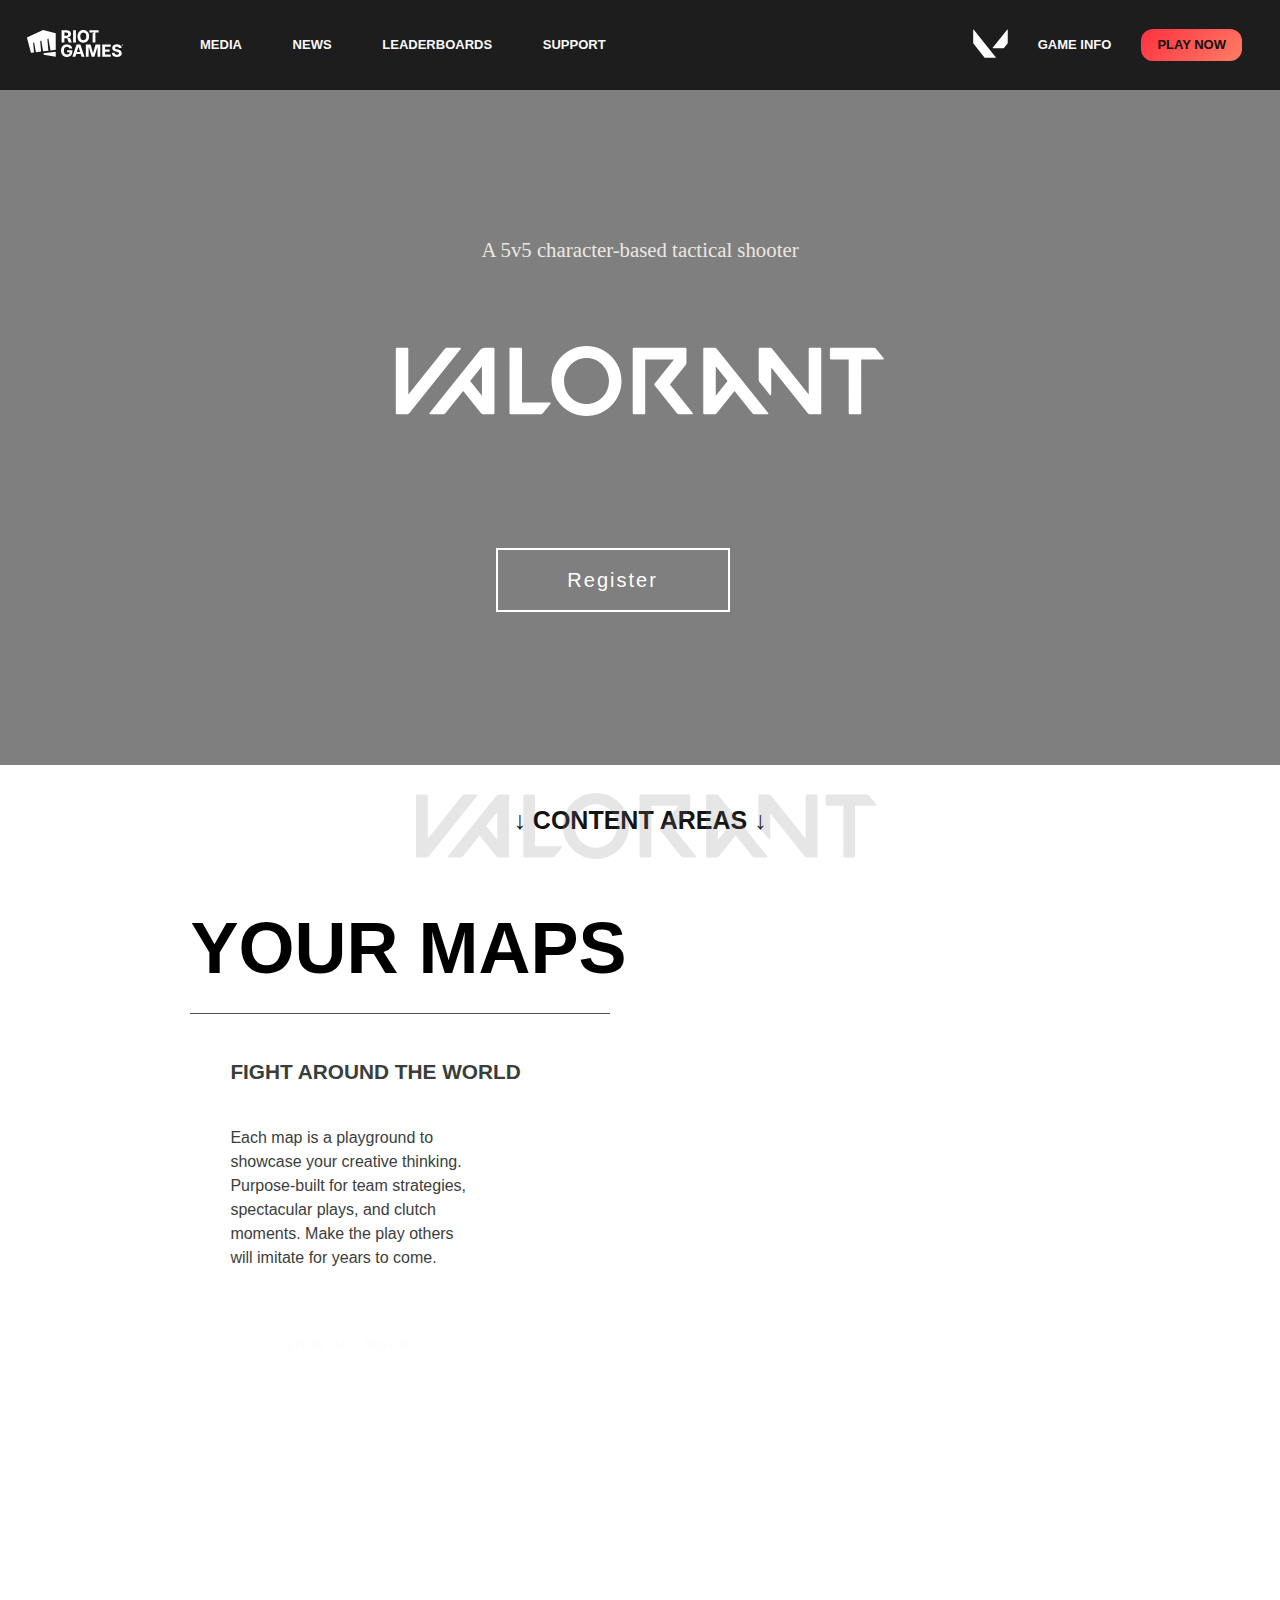
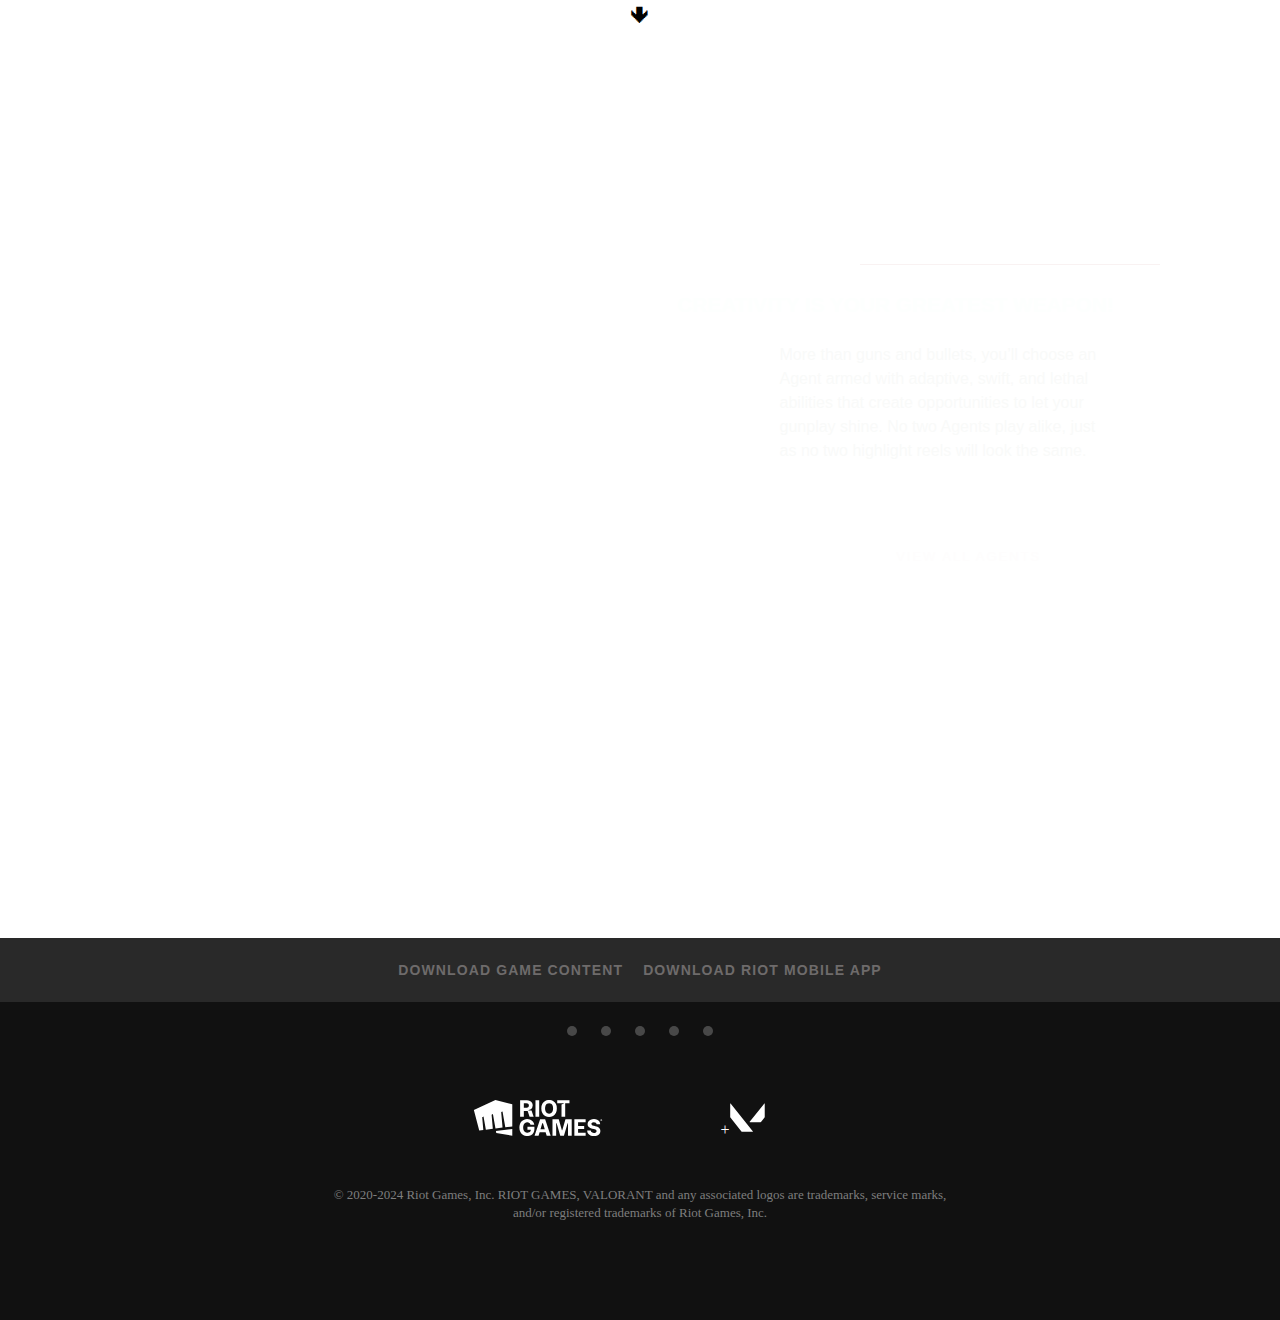
<file: index.html>
<!DOCTYPE html>
<html lang="en">
<head>
    <meta charset="UTF-8">
    <meta name="viewport" content="width=device-width, initial-scale=1.0">
    <title>Valorant_api</title>
    <link rel="stylesheet" href="./styles/style.css">
    <link rel="stylesheet" href="https://cdnjs.cloudflare.com/ajax/libs/font-awesome/6.5.1/css/all.min.css" integrity="sha512-DTOQO9RWCH3ppGqcWaEA1BIZOC6xxalwEsw9c2QQeAIftl+Vegovlnee1c9QX4TctnWMn13TZye+giMm8e2LwA==" crossorigin="anonymous" referrerpolicy="no-referrer" />
</head>
<body>

   <!-- navbar -->
    <nav>
       <div class="navbar">
        <div class="leftside">
            <div class="riotgameslogo">
                <a class="riotlogoA" href=""><svg xmlns="http://www.w3.org/2000/svg" fill="white" width="150" height="27" viewBox="0 0 587.93 165">
                
                    <path d="M98.77.33L0 46.07l24.61 93.66 18.73-2.3-5.15-58.89 6.15-2.74L54.96 136l32.01-3.93-5.69-65 6.09-2.71 11.68 66.23 32.38-3.98-6.23-71.25 6.16-2.74 12.77 72.43 32.01-3.93V19.71L98.77.33zm2.32 142.05l1.63 9.22 73.42 12.24v-30.68l-75.01 9.22h-.04zm144.49-19.22v12.63h15.57a14.84 14.84 0 01-1.92 7.31 13 13 0 01-5.6 5.11 20 20 0 01-8.9 1.8 17.53 17.53 0 01-10-2.8 17.87 17.87 0 01-6.44-8.14 33.06 33.06 0 01-2.27-12.93 31.81 31.81 0 012.32-12.81 18.14 18.14 0 016.5-8 17.27 17.27 0 019.82-2.78 19.31 19.31 0 015.36.71 14.15 14.15 0 014.33 2.09 12.92 12.92 0 013.18 3.29 15.61 15.61 0 012 4.44h17.27a27.22 27.22 0 00-3.46-10.28 28.84 28.84 0 00-7.05-8.1 32.6 32.6 0 00-9.91-5.29 37.91 37.91 0 00-12.06-1.86 37.32 37.32 0 00-14 2.6 32.6 32.6 0 00-11.36 7.61 35 35 0 00-7.61 12.21 46.15 46.15 0 00-2.73 16.44q0 11.94 4.54 20.59a32.4 32.4 0 0012.69 13.27 39.84 39.84 0 0035.84.84 28.39 28.39 0 0011.67-11q4.25-7.19 4.24-17.2v-9.76zm215.03 40.81V88.53h51.67v13.96h-34.62v16.76h27.99v13.96h-27.99v16.8h34.7v13.96h-51.75zm101.83-53.3a9 9 0 00-3.54-6.64c-2.09-1.59-5-2.38-8.69-2.38a16.63 16.63 0 00-6.26 1 8.62 8.62 0 00-3.83 2.78 6.74 6.74 0 00-1.33 4 6.2 6.2 0 00.79 3.29 7.27 7.27 0 002.4 2.45 16.54 16.54 0 003.7 1.79 40.14 40.14 0 004.64 1.31l6.63 1.54a47.19 47.19 0 019.45 3.08 27.46 27.46 0 017.2 4.68 18.84 18.84 0 014.58 6.39 20.37 20.37 0 011.61 8.29 20.65 20.65 0 01-3.54 12.11 22.56 22.56 0 01-10.15 7.85 41.31 41.31 0 01-15.93 2.76 42.69 42.69 0 01-16.17-2.81 23.22 23.22 0 01-10.72-8.48q-3.83-5.66-4-14.12h16.43a10.68 10.68 0 007.05 9.94 19.37 19.37 0 007.24 1.26 18.44 18.44 0 006.66-1.09 10 10 0 004.33-3 7.22 7.22 0 001.57-4.48 6.16 6.16 0 00-1.42-4 10.86 10.86 0 00-4.14-2.81 42.07 42.07 0 00-6.89-2.14l-8.07-1.95q-9.65-2.3-15.23-7.26t-5.54-13.44a19.86 19.86 0 013.72-12.12 24.74 24.74 0 0110.33-8.11 36.74 36.74 0 0115-2.91 35.62 35.62 0 0114.92 2.91 23.43 23.43 0 019.91 8.14 21.54 21.54 0 013.6 12.12zm-113.99 53.3h-16.87v-57.35l-1.73-.02-17.04 57.37h-16.86l-16.58-57.37-2.15.02v57.35h-16.87V88.53h28.67l14.48 50.56h1.75l14.48-50.56h28.72v75.44zm-114.66 0h18.27l-25.33-75.43h-23.15l-25.37 75.43h18.3l4.93-16.54h27.42zm-28.43-29.7l8.22-27.65h3.1l8.26 27.65zm278.58-37.76a4 4 0 01-3.67-2.44 4 4 0 010-3.1 4 4 0 01.85-1.27 4.25 4.25 0 011.27-.86 4.15 4.15 0 013.1 0 4.13 4.13 0 011.27.86 4.08 4.08 0 01.86 1.27 4 4 0 010 3.1 4.08 4.08 0 01-.86 1.27 4 4 0 01-1.27.86 4 4 0 01-1.55.31zm0-1.09a2.84 2.84 0 001.47-.39 2.94 2.94 0 001.05-1 2.93 2.93 0 000-2.92 3 3 0 00-1.06-1 2.93 2.93 0 00-2.92 0 3 3 0 00-1 1 2.86 2.86 0 000 2.92 3 3 0 001 1 2.83 2.83 0 001.46.39zm-1.46-1.15V90.6h1.78a1.52 1.52 0 01.69.15 1.13 1.13 0 01.47.42 1.24 1.24 0 01.17.66 1.16 1.16 0 01-.18.66 1 1 0 01-.48.41 1.56 1.56 0 01-.7.14h-1.2v-.72h1a.52.52 0 00.36-.12.5.5 0 00.14-.37.47.47 0 00-.14-.37.52.52 0 00-.36-.12h-.55v2.93zm2.39-1.68l.82 1.68h-1.11l-.75-1.68zM282.41 1.03h17.05v75.44h-17.05zm98.02 37.72q0 12.42-4.71 21a32.67 32.67 0 01-12.79 13.17 38.57 38.57 0 01-36.31 0 32.75 32.75 0 01-12.79-13.2q-4.71-8.66-4.71-21t4.71-21.05a32.67 32.67 0 0112.75-13.14 38.65 38.65 0 0136.31 0 32.67 32.67 0 0112.79 13.17q4.71 8.64 4.71 21.05m-17.35 0a33.35 33.35 0 00-2.23-13 17.47 17.47 0 00-6.33-8 18.57 18.57 0 00-19.45 0 17.57 17.57 0 00-6.35 8 38.59 38.59 0 000 26 17.49 17.49 0 006.35 8 18.57 18.57 0 0019.45 0 17.39 17.39 0 006.33-8 33.4 33.4 0 002.23-13M246.58 50.17l8.76 26.3h18.71l-9.74-28.33h-13.23l-.79-2.44c2.52-.49 6.83-1.25 10.65-3.85a20 20 0 008.75-16.39 24.15 24.15 0 00-3.26-12.75 21.9 21.9 0 00-9.36-8.64 32.56 32.56 0 00-14.64-3H212v75.4h17.06v-26.3zm-.32-15.61a19.35 19.35 0 01-7.26 1.18h-9.94V14.88h9.91a18.68 18.68 0 017.25 1.24 9.12 9.12 0 014.4 3.7 10 10 0 011.5 5.64 9.65 9.65 0 01-1.48 5.55 8.86 8.86 0 01-4.38 3.55M382.04 1.03v14h29.3l.8 2.45c-2.48.48-6.67 1.22-10.43 3.7v55.31h16.87v-61.5h19.62v-14z"/>
                </svg></a>
            </div>

            <div class="elements">
                <a href=""><p>Media</p></a>
                <a href=""><p>News</p></a>
                <a href=""><p>Leaderboards</p></a>
                <a href=""><p>Support</p></a>
            </div>
          
        </div>

        <div class="rightside">

            <div class="ValorantLogo">
                <svg xmlns="http://www.w3.org/2000/svg" fill="white" height="35" viewBox="0 0 100 100" width="35">
                    <path d="M99.25 48.66V10.28c0-.59-.75-.86-1.12-.39l-41.92 52.4a.627.627 0 00.49 1.02h30.29c.82 0 1.59-.37 2.1-1.01l9.57-11.96c.38-.48.59-1.07.59-1.68zM1.17 50.34L32.66 89.7c.51.64 1.28 1.01 2.1 1.01h30.29c.53 0 .82-.61.49-1.02L1.7 9.89c-.37-.46-1.12-.2-1.12.39v38.38c0 .61.21 1.2.59 1.68z"></path>
                </svg>
            </div>

            <div class="Info">
                <a href="#"><p>GAME INFO</p></a>
                <ul class="InfoMenu">
                    <li><a href="#Agents-section" class="agents">Agents</a></li>
                    <li><a href="#Maps-section" class="maps">Maps</a></li>
                </ul>
            </div>

            <div class="playnowbutton">
                <a href=""><button>PLAY NOW</button></a>
            </div>

        </div>

       </div>
    </nav>
   <!-- navbar -->


      <!-- video -->
   <div class="Video-Container">
     <video autoplay loop muted playsinline poster="https://images.contentstack.io/v3/assets/bltb6530b271fddd0b1/blt463ab493c63a3968/65988e9b14672f52fd6fad1d/Website_Hero_Image_1730x720.jpg" data-testid="hero:video">
        <source src="https://assets.contentstack.io/v3/assets/bltb6530b271fddd0b1/bltce292b05bc900c63/659c99223ea361883557812f/VALORANT_EP8124_001_R007_InGameHomepage_v01_For_Website_Mobile_v2.mp4" type="video/mp4">
      </video>

      <div class="overlay">
        <p>A 5v5 character-based tactical shooter</p>

        <div class="VALORANT">
            <svg xmlns="http://www.w3.org/2000/svg" viewBox="0 0 690 98.9" width="1000" height="50">
                <path d="M615.11 19.15h24.69l.08 75.59c0 .97.79 1.77 1.77 1.77l14.14-.01c.98 0 1.77-.79 1.77-1.77l-.08-75.58h30.96c.91 0 1.43-1.06.85-1.77l-10.6-13.26a4.68 4.68 0 0 0-3.65-1.76h-59.93c-.98 0-1.77.79-1.77 1.77v13.26c0 .96.79 1.76 1.77 1.76M19.25 94.75 91.67 4.13c.57-.71.06-1.77-.85-1.77H72.71c-1.42 0-2.77.65-3.65 1.76L17.68 68.4V4.12c0-.98-.79-1.77-1.77-1.77H1.77C.79 2.35 0 3.14 0 4.12v90.62c0 .98.79 1.77 1.77 1.77H15.6c1.42 0 2.76-.65 3.65-1.76m51.06 0 24.91-31.17 24.91 31.17a4.685 4.685 0 0 0 3.66 1.76h13.83c.98 0 1.77-.79 1.77-1.77V4.12c0-.97-.79-1.77-1.77-1.77h-11.6c-2.84 0-5.53 1.29-7.31 3.51L47.69 94.73c-.57.71-.06 1.77.85 1.77h18.11c1.43.01 2.77-.64 3.66-1.75m51.39-66.21v41.75l-16.68-20.87 16.68-20.88zm404.37 66.19L453.65 4.11A4.68 4.68 0 0 0 450 2.35h-13.84c-.98 0-1.77.79-1.77 1.77v90.62c0 .98.79 1.77 1.77 1.77h13.83c1.42 0 2.77-.65 3.65-1.76l24.91-31.17 24.91 31.17a4.68 4.68 0 0 0 3.65 1.76h18.11c.91 0 1.42-1.06.85-1.78m-57.33-45.31L452.05 70.3V28.54l16.69 20.88zM269.45 0c-27.3 0-49.43 22.13-49.43 49.43s22.13 49.43 49.43 49.43 49.43-22.13 49.43-49.43C318.89 22.13 296.75 0 269.45 0m0 82.06c-17.54 0-31.75-14.61-31.75-32.63 0-18.02 14.21-32.64 31.75-32.64S301.2 31.4 301.2 49.43c.01 18.02-14.21 32.63-31.75 32.63M583.38 4.12V68.4L532 4.11a4.68 4.68 0 0 0-3.65-1.76H514.5c-.97 0-1.77.79-1.77 1.77v43.67c0 1.06.36 2.09 1.03 2.92l14.71 18.41c.65.81 1.95.35 1.95-.68v-38l51.39 64.31a4.68 4.68 0 0 0 3.65 1.76h13.83c.98 0 1.77-.79 1.77-1.77V4.12c0-.97-.79-1.77-1.77-1.77h-14.14c-.98 0-1.77.8-1.77 1.77M410.62 23.76V4.12c0-.98-.79-1.77-1.77-1.77h-72.37c-.98 0-1.77.79-1.77 1.77v90.62c0 .98.79 1.77 1.77 1.77h14.14c.98 0 1.77-.79 1.77-1.77V19.16h40.55l-27.37 34.26c-.51.64-.51 1.56 0 2.21l31.27 39.13a4.68 4.68 0 0 0 3.65 1.76h18.11c.91 0 1.42-1.06.85-1.77l-32.14-40.21 22.28-27.84c.66-.85 1.03-1.88 1.03-2.94M162.39 96.51h41.96c1.42 0 2.77-.65 3.65-1.76l10.6-13.27c.57-.71.06-1.77-.85-1.77H178.3V4.12c0-.98-.79-1.77-1.77-1.77h-14.14c-.98 0-1.77.79-1.77 1.77v90.62c0 .97.8 1.77 1.77 1.77"></path>
            </svg>
        </div>

        <div class="wrapper">
            <a href="https://authenticate.riotgames.com/?client_id=prod-xsso-playvalorant&code_challenge=G2ea-i5xD-7LdoYqm8gK-A25hXRZ8CcoaG5F-yYokkQ&method=riot_identity_signup&platform=web&redirect_uri=https%3A%2F%2Fauth.riotgames.com%2Fauthorize%3Fclient_id%3Dprod-xsso-playvalorant%26code_challenge%3DG2ea-i5xD-7LdoYqm8gK-A25hXRZ8CcoaG5F-yYokkQ%26code_challenge_method%3DS256%26prompt%3Dsignup%26redirect_uri%3Dhttps%253A%252F%252Fxsso.playvalorant.com%252Fredirect%26response_type%3Dcode%26scope%3Dopenid%2520account%2520email%26show_region%3Dtrue%26state%3D82dd7d6a7f6e84c3a10289ebe2%26uri%3Dhttps%253A%252F%252Fplayvalorant.com%252Fen-gb%252Fdownload&show_region=true"><span>Register</span></a>
          </div>
        
      </div>
   </div>
      <!-- video -->


      <!-- placeholder -->
   <div class="placeholder">
    <div class="VALORANT2">
        <svg xmlns="http://www.w3.org/2000/svg" viewBox="0 0 690 98.9" width="1000" height="50">
            <path d="M615.11 19.15h24.69l.08 75.59c0 .97.79 1.77 1.77 1.77l14.14-.01c.98 0 1.77-.79 1.77-1.77l-.08-75.58h30.96c.91 0 1.43-1.06.85-1.77l-10.6-13.26a4.68 4.68 0 0 0-3.65-1.76h-59.93c-.98 0-1.77.79-1.77 1.77v13.26c0 .96.79 1.76 1.77 1.76M19.25 94.75 91.67 4.13c.57-.71.06-1.77-.85-1.77H72.71c-1.42 0-2.77.65-3.65 1.76L17.68 68.4V4.12c0-.98-.79-1.77-1.77-1.77H1.77C.79 2.35 0 3.14 0 4.12v90.62c0 .98.79 1.77 1.77 1.77H15.6c1.42 0 2.76-.65 3.65-1.76m51.06 0 24.91-31.17 24.91 31.17a4.685 4.685 0 0 0 3.66 1.76h13.83c.98 0 1.77-.79 1.77-1.77V4.12c0-.97-.79-1.77-1.77-1.77h-11.6c-2.84 0-5.53 1.29-7.31 3.51L47.69 94.73c-.57.71-.06 1.77.85 1.77h18.11c1.43.01 2.77-.64 3.66-1.75m51.39-66.21v41.75l-16.68-20.87 16.68-20.88zm404.37 66.19L453.65 4.11A4.68 4.68 0 0 0 450 2.35h-13.84c-.98 0-1.77.79-1.77 1.77v90.62c0 .98.79 1.77 1.77 1.77h13.83c1.42 0 2.77-.65 3.65-1.76l24.91-31.17 24.91 31.17a4.68 4.68 0 0 0 3.65 1.76h18.11c.91 0 1.42-1.06.85-1.78m-57.33-45.31L452.05 70.3V28.54l16.69 20.88zM269.45 0c-27.3 0-49.43 22.13-49.43 49.43s22.13 49.43 49.43 49.43 49.43-22.13 49.43-49.43C318.89 22.13 296.75 0 269.45 0m0 82.06c-17.54 0-31.75-14.61-31.75-32.63 0-18.02 14.21-32.64 31.75-32.64S301.2 31.4 301.2 49.43c.01 18.02-14.21 32.63-31.75 32.63M583.38 4.12V68.4L532 4.11a4.68 4.68 0 0 0-3.65-1.76H514.5c-.97 0-1.77.79-1.77 1.77v43.67c0 1.06.36 2.09 1.03 2.92l14.71 18.41c.65.81 1.95.35 1.95-.68v-38l51.39 64.31a4.68 4.68 0 0 0 3.65 1.76h13.83c.98 0 1.77-.79 1.77-1.77V4.12c0-.97-.79-1.77-1.77-1.77h-14.14c-.98 0-1.77.8-1.77 1.77M410.62 23.76V4.12c0-.98-.79-1.77-1.77-1.77h-72.37c-.98 0-1.77.79-1.77 1.77v90.62c0 .98.79 1.77 1.77 1.77h14.14c.98 0 1.77-.79 1.77-1.77V19.16h40.55l-27.37 34.26c-.51.64-.51 1.56 0 2.21l31.27 39.13a4.68 4.68 0 0 0 3.65 1.76h18.11c.91 0 1.42-1.06.85-1.77l-32.14-40.21 22.28-27.84c.66-.85 1.03-1.88 1.03-2.94M162.39 96.51h41.96c1.42 0 2.77-.65 3.65-1.76l10.6-13.27c.57-.71.06-1.77-.85-1.77H178.3V4.12c0-.98-.79-1.77-1.77-1.77h-14.14c-.98 0-1.77.79-1.77 1.77v90.62c0 .97.8 1.77 1.77 1.77"></path>
        </svg>
    </div>
    <h2>↓ CONTENT AREAS ↓</h2>
   </div>
        <!-- placeholder -->


        <!-- mapsSection -->
   <div id="Maps-section">
      <div class="insideinfo">
        <h2>YOUR MAPS</h2>
        <P class="mapsP">FIGHT AROUND THE WORLD</P>

        <div class="textt">
            <p class="textP">
                Each map is a playground to showcase your creative thinking. Purpose-built for team strategies, spectacular plays, and clutch moments. Make the play others will imitate for years to come.
            </p>
        </div>

        <div class="wrapper2">
            <a href="Maps.html"><span>VIEW ALL MAPS</span></a>
        </div>
      </div>
   </div>
         <!-- mapsSection -->

         <div class="placeholder2">
            🡻
         </div>

          <!-- AgentsSection -->
         <div id="Agents-section">
            <div class="insideIT">
                <div class="agentsHeader">
                    <h1>YOUR AGENTS</h1>
                </div>
                <p class="agentsP">CREATIVITY IS YOUR GREATEST WEAPON!</p>
    
                <div class="textt2">
                    <span>
                        More than guns and bullets, you’ll choose an Agent armed with adaptive, swift, and lethal abilities that create opportunities to let your gunplay shine. No two Agents play alike, just as no two highlight reels will look the same.
                    </span>
                </div>

                <div class="wrapper3">
                    <a href="Agents.html"><span>VIEW ALL AGENTS</span></a>
                </div>
            </div>
         </div>
         <!-- AgentsSection -->


             <!-- placeholder3 -->
         <div class="placeholder3">
            <div class="downloadPC">
                <a href=""><p>DOWNLOAD GAME CONTENT</p></a>
                
            </div>
            <div class="downloadmobile">
                <a href=""><p>DOWNLOAD RIOT MOBILE APP</p></a>
            </div>  
         </div>
               <!-- placeholder3 -->
         

            <div class="footer">
                <div class="socialmediaicons">
                    <a href=""><i class="fa-brands fa-instagram"></i></a>
                    <a href=""><i class="fa-brands fa-youtube"></i></a>
                    <a href=""><i class="fa-brands fa-twitter"></i></a>
                    <a href=""><i class="fa-brands fa-facebook"></i></a>
                    <a href=""><i class="fa-brands fa-discord"></i></a>

                </div>

                <div class="BothLogos">
                    <a class="riotlogoA2" href=""><svg xmlns="http://www.w3.org/2000/svg" fill="white" width="150" height="27" viewBox="0 0 587.93 165">
                        <path d="M98.77.33L0 46.07l24.61 93.66 18.73-2.3-5.15-58.89 6.15-2.74L54.96 136l32.01-3.93-5.69-65 6.09-2.71 11.68 66.23 32.38-3.98-6.23-71.25 6.16-2.74 12.77 72.43 32.01-3.93V19.71L98.77.33zm2.32 142.05l1.63 9.22 73.42 12.24v-30.68l-75.01 9.22h-.04zm144.49-19.22v12.63h15.57a14.84 14.84 0 01-1.92 7.31 13 13 0 01-5.6 5.11 20 20 0 01-8.9 1.8 17.53 17.53 0 01-10-2.8 17.87 17.87 0 01-6.44-8.14 33.06 33.06 0 01-2.27-12.93 31.81 31.81 0 012.32-12.81 18.14 18.14 0 016.5-8 17.27 17.27 0 019.82-2.78 19.31 19.31 0 015.36.71 14.15 14.15 0 014.33 2.09 12.92 12.92 0 013.18 3.29 15.61 15.61 0 012 4.44h17.27a27.22 27.22 0 00-3.46-10.28 28.84 28.84 0 00-7.05-8.1 32.6 32.6 0 00-9.91-5.29 37.91 37.91 0 00-12.06-1.86 37.32 37.32 0 00-14 2.6 32.6 32.6 0 00-11.36 7.61 35 35 0 00-7.61 12.21 46.15 46.15 0 00-2.73 16.44q0 11.94 4.54 20.59a32.4 32.4 0 0012.69 13.27 39.84 39.84 0 0035.84.84 28.39 28.39 0 0011.67-11q4.25-7.19 4.24-17.2v-9.76zm215.03 40.81V88.53h51.67v13.96h-34.62v16.76h27.99v13.96h-27.99v16.8h34.7v13.96h-51.75zm101.83-53.3a9 9 0 00-3.54-6.64c-2.09-1.59-5-2.38-8.69-2.38a16.63 16.63 0 00-6.26 1 8.62 8.62 0 00-3.83 2.78 6.74 6.74 0 00-1.33 4 6.2 6.2 0 00.79 3.29 7.27 7.27 0 002.4 2.45 16.54 16.54 0 003.7 1.79 40.14 40.14 0 004.64 1.31l6.63 1.54a47.19 47.19 0 019.45 3.08 27.46 27.46 0 017.2 4.68 18.84 18.84 0 014.58 6.39 20.37 20.37 0 011.61 8.29 20.65 20.65 0 01-3.54 12.11 22.56 22.56 0 01-10.15 7.85 41.31 41.31 0 01-15.93 2.76 42.69 42.69 0 01-16.17-2.81 23.22 23.22 0 01-10.72-8.48q-3.83-5.66-4-14.12h16.43a10.68 10.68 0 007.05 9.94 19.37 19.37 0 007.24 1.26 18.44 18.44 0 006.66-1.09 10 10 0 004.33-3 7.22 7.22 0 001.57-4.48 6.16 6.16 0 00-1.42-4 10.86 10.86 0 00-4.14-2.81 42.07 42.07 0 00-6.89-2.14l-8.07-1.95q-9.65-2.3-15.23-7.26t-5.54-13.44a19.86 19.86 0 013.72-12.12 24.74 24.74 0 0110.33-8.11 36.74 36.74 0 0115-2.91 35.62 35.62 0 0114.92 2.91 23.43 23.43 0 019.91 8.14 21.54 21.54 0 013.6 12.12zm-113.99 53.3h-16.87v-57.35l-1.73-.02-17.04 57.37h-16.86l-16.58-57.37-2.15.02v57.35h-16.87V88.53h28.67l14.48 50.56h1.75l14.48-50.56h28.72v75.44zm-114.66 0h18.27l-25.33-75.43h-23.15l-25.37 75.43h18.3l4.93-16.54h27.42zm-28.43-29.7l8.22-27.65h3.1l8.26 27.65zm278.58-37.76a4 4 0 01-3.67-2.44 4 4 0 010-3.1 4 4 0 01.85-1.27 4.25 4.25 0 011.27-.86 4.15 4.15 0 013.1 0 4.13 4.13 0 011.27.86 4.08 4.08 0 01.86 1.27 4 4 0 010 3.1 4.08 4.08 0 01-.86 1.27 4 4 0 01-1.27.86 4 4 0 01-1.55.31zm0-1.09a2.84 2.84 0 001.47-.39 2.94 2.94 0 001.05-1 2.93 2.93 0 000-2.92 3 3 0 00-1.06-1 2.93 2.93 0 00-2.92 0 3 3 0 00-1 1 2.86 2.86 0 000 2.92 3 3 0 001 1 2.83 2.83 0 001.46.39zm-1.46-1.15V90.6h1.78a1.52 1.52 0 01.69.15 1.13 1.13 0 01.47.42 1.24 1.24 0 01.17.66 1.16 1.16 0 01-.18.66 1 1 0 01-.48.41 1.56 1.56 0 01-.7.14h-1.2v-.72h1a.52.52 0 00.36-.12.5.5 0 00.14-.37.47.47 0 00-.14-.37.52.52 0 00-.36-.12h-.55v2.93zm2.39-1.68l.82 1.68h-1.11l-.75-1.68zM282.41 1.03h17.05v75.44h-17.05zm98.02 37.72q0 12.42-4.71 21a32.67 32.67 0 01-12.79 13.17 38.57 38.57 0 01-36.31 0 32.75 32.75 0 01-12.79-13.2q-4.71-8.66-4.71-21t4.71-21.05a32.67 32.67 0 0112.75-13.14 38.65 38.65 0 0136.31 0 32.67 32.67 0 0112.79 13.17q4.71 8.64 4.71 21.05m-17.35 0a33.35 33.35 0 00-2.23-13 17.47 17.47 0 00-6.33-8 18.57 18.57 0 00-19.45 0 17.57 17.57 0 00-6.35 8 38.59 38.59 0 000 26 17.49 17.49 0 006.35 8 18.57 18.57 0 0019.45 0 17.39 17.39 0 006.33-8 33.4 33.4 0 002.23-13M246.58 50.17l8.76 26.3h18.71l-9.74-28.33h-13.23l-.79-2.44c2.52-.49 6.83-1.25 10.65-3.85a20 20 0 008.75-16.39 24.15 24.15 0 00-3.26-12.75 21.9 21.9 0 00-9.36-8.64 32.56 32.56 0 00-14.64-3H212v75.4h17.06v-26.3zm-.32-15.61a19.35 19.35 0 01-7.26 1.18h-9.94V14.88h9.91a18.68 18.68 0 017.25 1.24 9.12 9.12 0 014.4 3.7 10 10 0 011.5 5.64 9.65 9.65 0 01-1.48 5.55 8.86 8.86 0 01-4.38 3.55M382.04 1.03v14h29.3l.8 2.45c-2.48.48-6.67 1.22-10.43 3.7v55.31h16.87v-61.5h19.62v-14z"/>
                    </svg></a>

                    <a class="valorantlogo" href="">+<svg xmlns="http://www.w3.org/2000/svg" fill="white" height="35" viewBox="0 0 100 100" width="35">
                        <path d="M99.25 48.66V10.28c0-.59-.75-.86-1.12-.39l-41.92 52.4a.627.627 0 00.49 1.02h30.29c.82 0 1.59-.37 2.1-1.01l9.57-11.96c.38-.48.59-1.07.59-1.68zM1.17 50.34L32.66 89.7c.51.64 1.28 1.01 2.1 1.01h30.29c.53 0 .82-.61.49-1.02L1.7 9.89c-.37-.46-1.12-.2-1.12.39v38.38c0 .61.21 1.2.59 1.68z"></path>
                    </svg></a>
                </div>

                <div class="GeneralInformation">
                    <p>© 2020-2024 Riot Games, Inc. RIOT GAMES, VALORANT and any associated logos are trademarks, service marks, and/or registered trademarks of Riot Games, Inc.</p>

                </div>
            </div>





    <script src="./scripts/app.js"></script>
</body>
</html>
</file>
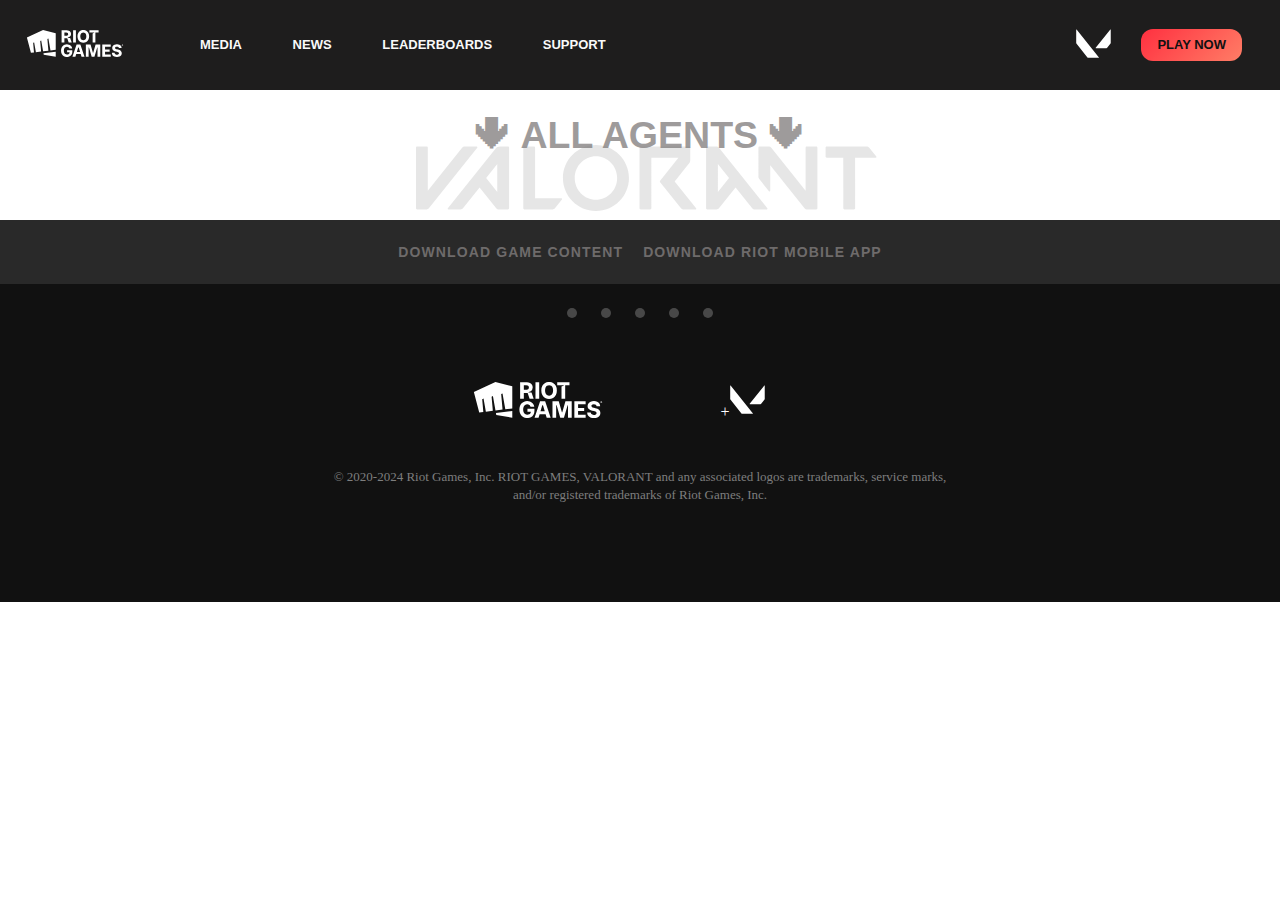
<file: Agents.html>
<!DOCTYPE html>
<html lang="en">
<head>
    <meta charset="UTF-8">
    <meta name="viewport" content="width=device-width, initial-scale=1.0">
    <title>Agents</title>
    <link rel="stylesheet" href="./styles/Agents.css">
    <link rel="stylesheet" href="https://cdnjs.cloudflare.com/ajax/libs/font-awesome/6.5.1/css/all.min.css" integrity="sha512-DTOQO9RWCH3ppGqcWaEA1BIZOC6xxalwEsw9c2QQeAIftl+Vegovlnee1c9QX4TctnWMn13TZye+giMm8e2LwA==" crossorigin="anonymous" referrerpolicy="no-referrer" />
</head>
<body>

    <nav>
        <div class="navbar">
         <div class="leftside">
             <div class="riotgameslogo">
                 <a class="riotlogoA" href=""><svg xmlns="http://www.w3.org/2000/svg" fill="white" width="150" height="27" viewBox="0 0 587.93 165">
                 
                     <path d="M98.77.33L0 46.07l24.61 93.66 18.73-2.3-5.15-58.89 6.15-2.74L54.96 136l32.01-3.93-5.69-65 6.09-2.71 11.68 66.23 32.38-3.98-6.23-71.25 6.16-2.74 12.77 72.43 32.01-3.93V19.71L98.77.33zm2.32 142.05l1.63 9.22 73.42 12.24v-30.68l-75.01 9.22h-.04zm144.49-19.22v12.63h15.57a14.84 14.84 0 01-1.92 7.31 13 13 0 01-5.6 5.11 20 20 0 01-8.9 1.8 17.53 17.53 0 01-10-2.8 17.87 17.87 0 01-6.44-8.14 33.06 33.06 0 01-2.27-12.93 31.81 31.81 0 012.32-12.81 18.14 18.14 0 016.5-8 17.27 17.27 0 019.82-2.78 19.31 19.31 0 015.36.71 14.15 14.15 0 014.33 2.09 12.92 12.92 0 013.18 3.29 15.61 15.61 0 012 4.44h17.27a27.22 27.22 0 00-3.46-10.28 28.84 28.84 0 00-7.05-8.1 32.6 32.6 0 00-9.91-5.29 37.91 37.91 0 00-12.06-1.86 37.32 37.32 0 00-14 2.6 32.6 32.6 0 00-11.36 7.61 35 35 0 00-7.61 12.21 46.15 46.15 0 00-2.73 16.44q0 11.94 4.54 20.59a32.4 32.4 0 0012.69 13.27 39.84 39.84 0 0035.84.84 28.39 28.39 0 0011.67-11q4.25-7.19 4.24-17.2v-9.76zm215.03 40.81V88.53h51.67v13.96h-34.62v16.76h27.99v13.96h-27.99v16.8h34.7v13.96h-51.75zm101.83-53.3a9 9 0 00-3.54-6.64c-2.09-1.59-5-2.38-8.69-2.38a16.63 16.63 0 00-6.26 1 8.62 8.62 0 00-3.83 2.78 6.74 6.74 0 00-1.33 4 6.2 6.2 0 00.79 3.29 7.27 7.27 0 002.4 2.45 16.54 16.54 0 003.7 1.79 40.14 40.14 0 004.64 1.31l6.63 1.54a47.19 47.19 0 019.45 3.08 27.46 27.46 0 017.2 4.68 18.84 18.84 0 014.58 6.39 20.37 20.37 0 011.61 8.29 20.65 20.65 0 01-3.54 12.11 22.56 22.56 0 01-10.15 7.85 41.31 41.31 0 01-15.93 2.76 42.69 42.69 0 01-16.17-2.81 23.22 23.22 0 01-10.72-8.48q-3.83-5.66-4-14.12h16.43a10.68 10.68 0 007.05 9.94 19.37 19.37 0 007.24 1.26 18.44 18.44 0 006.66-1.09 10 10 0 004.33-3 7.22 7.22 0 001.57-4.48 6.16 6.16 0 00-1.42-4 10.86 10.86 0 00-4.14-2.81 42.07 42.07 0 00-6.89-2.14l-8.07-1.95q-9.65-2.3-15.23-7.26t-5.54-13.44a19.86 19.86 0 013.72-12.12 24.74 24.74 0 0110.33-8.11 36.74 36.74 0 0115-2.91 35.62 35.62 0 0114.92 2.91 23.43 23.43 0 019.91 8.14 21.54 21.54 0 013.6 12.12zm-113.99 53.3h-16.87v-57.35l-1.73-.02-17.04 57.37h-16.86l-16.58-57.37-2.15.02v57.35h-16.87V88.53h28.67l14.48 50.56h1.75l14.48-50.56h28.72v75.44zm-114.66 0h18.27l-25.33-75.43h-23.15l-25.37 75.43h18.3l4.93-16.54h27.42zm-28.43-29.7l8.22-27.65h3.1l8.26 27.65zm278.58-37.76a4 4 0 01-3.67-2.44 4 4 0 010-3.1 4 4 0 01.85-1.27 4.25 4.25 0 011.27-.86 4.15 4.15 0 013.1 0 4.13 4.13 0 011.27.86 4.08 4.08 0 01.86 1.27 4 4 0 010 3.1 4.08 4.08 0 01-.86 1.27 4 4 0 01-1.27.86 4 4 0 01-1.55.31zm0-1.09a2.84 2.84 0 001.47-.39 2.94 2.94 0 001.05-1 2.93 2.93 0 000-2.92 3 3 0 00-1.06-1 2.93 2.93 0 00-2.92 0 3 3 0 00-1 1 2.86 2.86 0 000 2.92 3 3 0 001 1 2.83 2.83 0 001.46.39zm-1.46-1.15V90.6h1.78a1.52 1.52 0 01.69.15 1.13 1.13 0 01.47.42 1.24 1.24 0 01.17.66 1.16 1.16 0 01-.18.66 1 1 0 01-.48.41 1.56 1.56 0 01-.7.14h-1.2v-.72h1a.52.52 0 00.36-.12.5.5 0 00.14-.37.47.47 0 00-.14-.37.52.52 0 00-.36-.12h-.55v2.93zm2.39-1.68l.82 1.68h-1.11l-.75-1.68zM282.41 1.03h17.05v75.44h-17.05zm98.02 37.72q0 12.42-4.71 21a32.67 32.67 0 01-12.79 13.17 38.57 38.57 0 01-36.31 0 32.75 32.75 0 01-12.79-13.2q-4.71-8.66-4.71-21t4.71-21.05a32.67 32.67 0 0112.75-13.14 38.65 38.65 0 0136.31 0 32.67 32.67 0 0112.79 13.17q4.71 8.64 4.71 21.05m-17.35 0a33.35 33.35 0 00-2.23-13 17.47 17.47 0 00-6.33-8 18.57 18.57 0 00-19.45 0 17.57 17.57 0 00-6.35 8 38.59 38.59 0 000 26 17.49 17.49 0 006.35 8 18.57 18.57 0 0019.45 0 17.39 17.39 0 006.33-8 33.4 33.4 0 002.23-13M246.58 50.17l8.76 26.3h18.71l-9.74-28.33h-13.23l-.79-2.44c2.52-.49 6.83-1.25 10.65-3.85a20 20 0 008.75-16.39 24.15 24.15 0 00-3.26-12.75 21.9 21.9 0 00-9.36-8.64 32.56 32.56 0 00-14.64-3H212v75.4h17.06v-26.3zm-.32-15.61a19.35 19.35 0 01-7.26 1.18h-9.94V14.88h9.91a18.68 18.68 0 017.25 1.24 9.12 9.12 0 014.4 3.7 10 10 0 011.5 5.64 9.65 9.65 0 01-1.48 5.55 8.86 8.86 0 01-4.38 3.55M382.04 1.03v14h29.3l.8 2.45c-2.48.48-6.67 1.22-10.43 3.7v55.31h16.87v-61.5h19.62v-14z"/>
                 </svg></a>
             </div>
 
             <div class="elements">
                 <a href=""><p>Media</p></a>
                 <a href=""><p>News</p></a>
                 <a href=""><p>Leaderboards</p></a>
                 <a href=""><p>Support</p></a>
             </div>
           
         </div>
 
         <div class="rightside">
            <div class="ValorantLogo">
                <svg xmlns="http://www.w3.org/2000/svg" fill="white" height="35" viewBox="0 0 100 100" width="35">
                    <path d="M99.25 48.66V10.28c0-.59-.75-.86-1.12-.39l-41.92 52.4a.627.627 0 00.49 1.02h30.29c.82 0 1.59-.37 2.1-1.01l9.57-11.96c.38-.48.59-1.07.59-1.68zM1.17 50.34L32.66 89.7c.51.64 1.28 1.01 2.1 1.01h30.29c.53 0 .82-.61.49-1.02L1.7 9.89c-.37-.46-1.12-.2-1.12.39v38.38c0 .61.21 1.2.59 1.68z"></path>
                </svg>
            </div>

            <div class="playnowbutton">
                <a href=""><button>PLAY NOW</button></a>
            </div>
 
            
         </div>
 
        </div>
     </nav>
     

     <div class="placeholder7">
      <div class="VALORANTABSOLUTE">
        <svg xmlns="http://www.w3.org/2000/svg" viewBox="0 0 690 98.9" width="1000" height="50">
            <path d="M615.11 19.15h24.69l.08 75.59c0 .97.79 1.77 1.77 1.77l14.14-.01c.98 0 1.77-.79 1.77-1.77l-.08-75.58h30.96c.91 0 1.43-1.06.85-1.77l-10.6-13.26a4.68 4.68 0 0 0-3.65-1.76h-59.93c-.98 0-1.77.79-1.77 1.77v13.26c0 .96.79 1.76 1.77 1.76M19.25 94.75 91.67 4.13c.57-.71.06-1.77-.85-1.77H72.71c-1.42 0-2.77.65-3.65 1.76L17.68 68.4V4.12c0-.98-.79-1.77-1.77-1.77H1.77C.79 2.35 0 3.14 0 4.12v90.62c0 .98.79 1.77 1.77 1.77H15.6c1.42 0 2.76-.65 3.65-1.76m51.06 0 24.91-31.17 24.91 31.17a4.685 4.685 0 0 0 3.66 1.76h13.83c.98 0 1.77-.79 1.77-1.77V4.12c0-.97-.79-1.77-1.77-1.77h-11.6c-2.84 0-5.53 1.29-7.31 3.51L47.69 94.73c-.57.71-.06 1.77.85 1.77h18.11c1.43.01 2.77-.64 3.66-1.75m51.39-66.21v41.75l-16.68-20.87 16.68-20.88zm404.37 66.19L453.65 4.11A4.68 4.68 0 0 0 450 2.35h-13.84c-.98 0-1.77.79-1.77 1.77v90.62c0 .98.79 1.77 1.77 1.77h13.83c1.42 0 2.77-.65 3.65-1.76l24.91-31.17 24.91 31.17a4.68 4.68 0 0 0 3.65 1.76h18.11c.91 0 1.42-1.06.85-1.78m-57.33-45.31L452.05 70.3V28.54l16.69 20.88zM269.45 0c-27.3 0-49.43 22.13-49.43 49.43s22.13 49.43 49.43 49.43 49.43-22.13 49.43-49.43C318.89 22.13 296.75 0 269.45 0m0 82.06c-17.54 0-31.75-14.61-31.75-32.63 0-18.02 14.21-32.64 31.75-32.64S301.2 31.4 301.2 49.43c.01 18.02-14.21 32.63-31.75 32.63M583.38 4.12V68.4L532 4.11a4.68 4.68 0 0 0-3.65-1.76H514.5c-.97 0-1.77.79-1.77 1.77v43.67c0 1.06.36 2.09 1.03 2.92l14.71 18.41c.65.81 1.95.35 1.95-.68v-38l51.39 64.31a4.68 4.68 0 0 0 3.65 1.76h13.83c.98 0 1.77-.79 1.77-1.77V4.12c0-.97-.79-1.77-1.77-1.77h-14.14c-.98 0-1.77.8-1.77 1.77M410.62 23.76V4.12c0-.98-.79-1.77-1.77-1.77h-72.37c-.98 0-1.77.79-1.77 1.77v90.62c0 .98.79 1.77 1.77 1.77h14.14c.98 0 1.77-.79 1.77-1.77V19.16h40.55l-27.37 34.26c-.51.64-.51 1.56 0 2.21l31.27 39.13a4.68 4.68 0 0 0 3.65 1.76h18.11c.91 0 1.42-1.06.85-1.77l-32.14-40.21 22.28-27.84c.66-.85 1.03-1.88 1.03-2.94M162.39 96.51h41.96c1.42 0 2.77-.65 3.65-1.76l10.6-13.27c.57-.71.06-1.77-.85-1.77H178.3V4.12c0-.98-.79-1.77-1.77-1.77h-14.14c-.98 0-1.77.79-1.77 1.77v90.62c0 .97.8 1.77 1.77 1.77"></path>
        </svg>
      </div>
      <div class="AllAgents">
        <h2 class="agents">🡻 ALL AGENTS 🡻</h2>
      </div>

     </div>


     <div id="containerA">
        <!-- <div class="insideContainer">

            <section id="card1" class="card">
                <img src="" alt="">
                <div class="card__content">
                  <p class="card__title">Lorem Ipsum</p>
                  <p class="card__description">
                    Lorem ipsum dolor sit amet, consectetur adipiscing elit. Nullam vitae
                    justo vel lorem tincidunt ultrices at non nunc. Donec in sapien viverra,
                    tincidunt augue id, efficitur massa.
                  </p>
                </div>
              </section>
        </div> -->
     </div>

     
     <div class="placeholder3">
        <div class="downloadPC">
            <a href=""><p>DOWNLOAD GAME CONTENT</p></a>
            
        </div>
        <div class="downloadmobile">
            <a href=""><p>DOWNLOAD RIOT MOBILE APP</p></a>
        </div>  
     </div>
           
     

        <div class="footer">
            <div class="socialmediaicons">
                <a href=""><i class="fa-brands fa-instagram"></i></a>
                <a href=""><i class="fa-brands fa-youtube"></i></a>
                <a href=""><i class="fa-brands fa-twitter"></i></a>
                <a href=""><i class="fa-brands fa-facebook"></i></a>
                <a href=""><i class="fa-brands fa-discord"></i></a>

            </div>

            <div class="BothLogos">
                <a class="riotlogoA2" href=""><svg xmlns="http://www.w3.org/2000/svg" fill="white" width="150" height="27" viewBox="0 0 587.93 165">
                    <path d="M98.77.33L0 46.07l24.61 93.66 18.73-2.3-5.15-58.89 6.15-2.74L54.96 136l32.01-3.93-5.69-65 6.09-2.71 11.68 66.23 32.38-3.98-6.23-71.25 6.16-2.74 12.77 72.43 32.01-3.93V19.71L98.77.33zm2.32 142.05l1.63 9.22 73.42 12.24v-30.68l-75.01 9.22h-.04zm144.49-19.22v12.63h15.57a14.84 14.84 0 01-1.92 7.31 13 13 0 01-5.6 5.11 20 20 0 01-8.9 1.8 17.53 17.53 0 01-10-2.8 17.87 17.87 0 01-6.44-8.14 33.06 33.06 0 01-2.27-12.93 31.81 31.81 0 012.32-12.81 18.14 18.14 0 016.5-8 17.27 17.27 0 019.82-2.78 19.31 19.31 0 015.36.71 14.15 14.15 0 014.33 2.09 12.92 12.92 0 013.18 3.29 15.61 15.61 0 012 4.44h17.27a27.22 27.22 0 00-3.46-10.28 28.84 28.84 0 00-7.05-8.1 32.6 32.6 0 00-9.91-5.29 37.91 37.91 0 00-12.06-1.86 37.32 37.32 0 00-14 2.6 32.6 32.6 0 00-11.36 7.61 35 35 0 00-7.61 12.21 46.15 46.15 0 00-2.73 16.44q0 11.94 4.54 20.59a32.4 32.4 0 0012.69 13.27 39.84 39.84 0 0035.84.84 28.39 28.39 0 0011.67-11q4.25-7.19 4.24-17.2v-9.76zm215.03 40.81V88.53h51.67v13.96h-34.62v16.76h27.99v13.96h-27.99v16.8h34.7v13.96h-51.75zm101.83-53.3a9 9 0 00-3.54-6.64c-2.09-1.59-5-2.38-8.69-2.38a16.63 16.63 0 00-6.26 1 8.62 8.62 0 00-3.83 2.78 6.74 6.74 0 00-1.33 4 6.2 6.2 0 00.79 3.29 7.27 7.27 0 002.4 2.45 16.54 16.54 0 003.7 1.79 40.14 40.14 0 004.64 1.31l6.63 1.54a47.19 47.19 0 019.45 3.08 27.46 27.46 0 017.2 4.68 18.84 18.84 0 014.58 6.39 20.37 20.37 0 011.61 8.29 20.65 20.65 0 01-3.54 12.11 22.56 22.56 0 01-10.15 7.85 41.31 41.31 0 01-15.93 2.76 42.69 42.69 0 01-16.17-2.81 23.22 23.22 0 01-10.72-8.48q-3.83-5.66-4-14.12h16.43a10.68 10.68 0 007.05 9.94 19.37 19.37 0 007.24 1.26 18.44 18.44 0 006.66-1.09 10 10 0 004.33-3 7.22 7.22 0 001.57-4.48 6.16 6.16 0 00-1.42-4 10.86 10.86 0 00-4.14-2.81 42.07 42.07 0 00-6.89-2.14l-8.07-1.95q-9.65-2.3-15.23-7.26t-5.54-13.44a19.86 19.86 0 013.72-12.12 24.74 24.74 0 0110.33-8.11 36.74 36.74 0 0115-2.91 35.62 35.62 0 0114.92 2.91 23.43 23.43 0 019.91 8.14 21.54 21.54 0 013.6 12.12zm-113.99 53.3h-16.87v-57.35l-1.73-.02-17.04 57.37h-16.86l-16.58-57.37-2.15.02v57.35h-16.87V88.53h28.67l14.48 50.56h1.75l14.48-50.56h28.72v75.44zm-114.66 0h18.27l-25.33-75.43h-23.15l-25.37 75.43h18.3l4.93-16.54h27.42zm-28.43-29.7l8.22-27.65h3.1l8.26 27.65zm278.58-37.76a4 4 0 01-3.67-2.44 4 4 0 010-3.1 4 4 0 01.85-1.27 4.25 4.25 0 011.27-.86 4.15 4.15 0 013.1 0 4.13 4.13 0 011.27.86 4.08 4.08 0 01.86 1.27 4 4 0 010 3.1 4.08 4.08 0 01-.86 1.27 4 4 0 01-1.27.86 4 4 0 01-1.55.31zm0-1.09a2.84 2.84 0 001.47-.39 2.94 2.94 0 001.05-1 2.93 2.93 0 000-2.92 3 3 0 00-1.06-1 2.93 2.93 0 00-2.92 0 3 3 0 00-1 1 2.86 2.86 0 000 2.92 3 3 0 001 1 2.83 2.83 0 001.46.39zm-1.46-1.15V90.6h1.78a1.52 1.52 0 01.69.15 1.13 1.13 0 01.47.42 1.24 1.24 0 01.17.66 1.16 1.16 0 01-.18.66 1 1 0 01-.48.41 1.56 1.56 0 01-.7.14h-1.2v-.72h1a.52.52 0 00.36-.12.5.5 0 00.14-.37.47.47 0 00-.14-.37.52.52 0 00-.36-.12h-.55v2.93zm2.39-1.68l.82 1.68h-1.11l-.75-1.68zM282.41 1.03h17.05v75.44h-17.05zm98.02 37.72q0 12.42-4.71 21a32.67 32.67 0 01-12.79 13.17 38.57 38.57 0 01-36.31 0 32.75 32.75 0 01-12.79-13.2q-4.71-8.66-4.71-21t4.71-21.05a32.67 32.67 0 0112.75-13.14 38.65 38.65 0 0136.31 0 32.67 32.67 0 0112.79 13.17q4.71 8.64 4.71 21.05m-17.35 0a33.35 33.35 0 00-2.23-13 17.47 17.47 0 00-6.33-8 18.57 18.57 0 00-19.45 0 17.57 17.57 0 00-6.35 8 38.59 38.59 0 000 26 17.49 17.49 0 006.35 8 18.57 18.57 0 0019.45 0 17.39 17.39 0 006.33-8 33.4 33.4 0 002.23-13M246.58 50.17l8.76 26.3h18.71l-9.74-28.33h-13.23l-.79-2.44c2.52-.49 6.83-1.25 10.65-3.85a20 20 0 008.75-16.39 24.15 24.15 0 00-3.26-12.75 21.9 21.9 0 00-9.36-8.64 32.56 32.56 0 00-14.64-3H212v75.4h17.06v-26.3zm-.32-15.61a19.35 19.35 0 01-7.26 1.18h-9.94V14.88h9.91a18.68 18.68 0 017.25 1.24 9.12 9.12 0 014.4 3.7 10 10 0 011.5 5.64 9.65 9.65 0 01-1.48 5.55 8.86 8.86 0 01-4.38 3.55M382.04 1.03v14h29.3l.8 2.45c-2.48.48-6.67 1.22-10.43 3.7v55.31h16.87v-61.5h19.62v-14z"/>
                </svg></a>

                <a class="valorantlogo" href="">+<svg xmlns="http://www.w3.org/2000/svg" fill="white" height="35" viewBox="0 0 100 100" width="35">
                    <path d="M99.25 48.66V10.28c0-.59-.75-.86-1.12-.39l-41.92 52.4a.627.627 0 00.49 1.02h30.29c.82 0 1.59-.37 2.1-1.01l9.57-11.96c.38-.48.59-1.07.59-1.68zM1.17 50.34L32.66 89.7c.51.64 1.28 1.01 2.1 1.01h30.29c.53 0 .82-.61.49-1.02L1.7 9.89c-.37-.46-1.12-.2-1.12.39v38.38c0 .61.21 1.2.59 1.68z"></path>
                </svg></a>
            </div>

            <div class="GeneralInformation">
                <p>© 2020-2024 Riot Games, Inc. RIOT GAMES, VALORANT and any associated logos are trademarks, service marks, and/or registered trademarks of Riot Games, Inc.</p>

            </div>
        </div>











     <script src="./scripts/agents.js"></script>
</body>
</html>
</file>
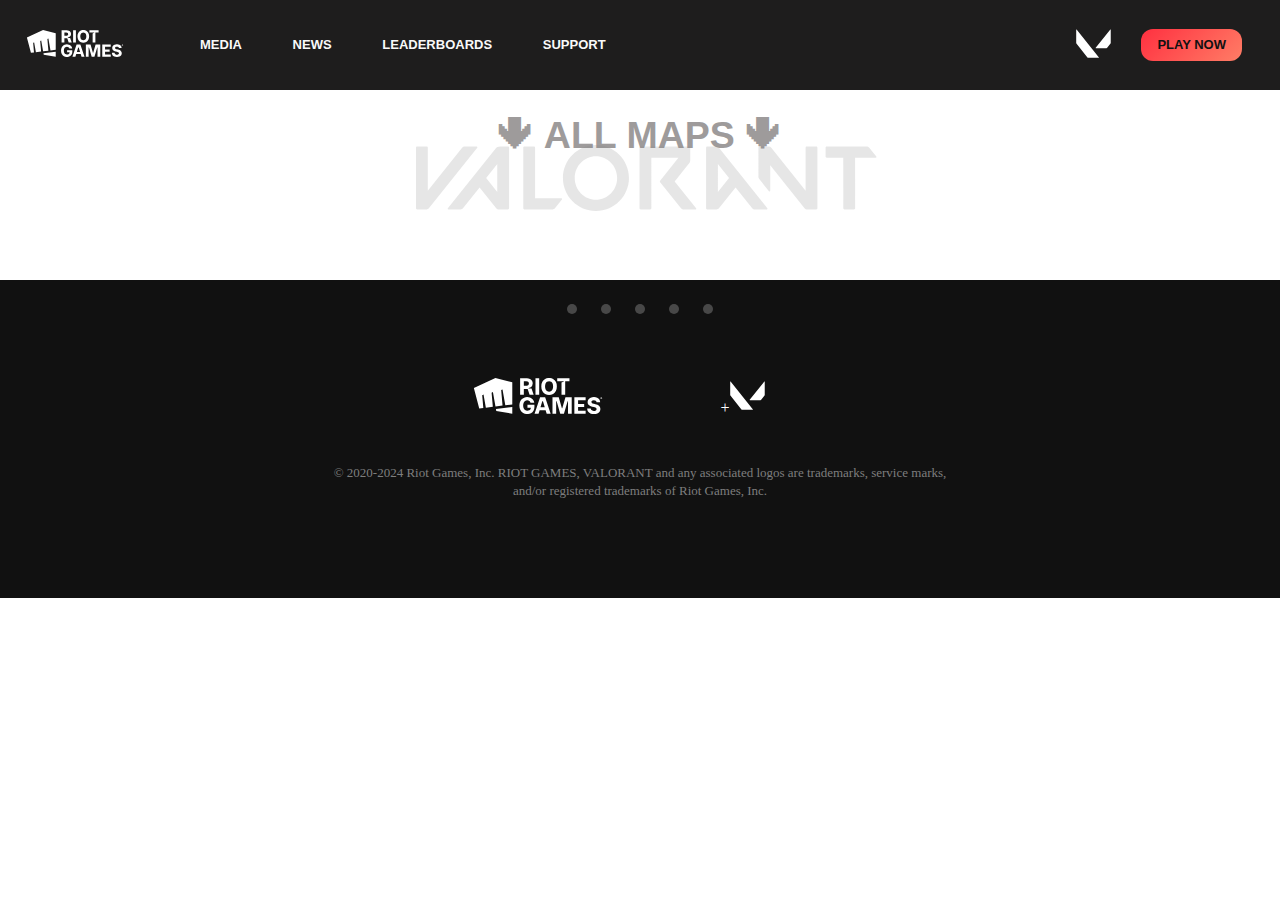
<file: Maps.html>
<!DOCTYPE html>
<html lang="en">
<head>
    <meta charset="UTF-8">
    <meta name="viewport" content="width=device-width, initial-scale=1.0">
    <title>Maps</title>
    <link rel="stylesheet" href="./styles/Maps.css">
    <link rel="stylesheet" href="https://cdnjs.cloudflare.com/ajax/libs/font-awesome/6.5.1/css/all.min.css" integrity="sha512-DTOQO9RWCH3ppGqcWaEA1BIZOC6xxalwEsw9c2QQeAIftl+Vegovlnee1c9QX4TctnWMn13TZye+giMm8e2LwA==" crossorigin="anonymous" referrerpolicy="no-referrer" />
</head>
<body>

  <nav>
    <div class="navbar">
     <div class="leftside">
         <div class="riotgameslogo">
             <a class="riotlogoA" href=""><svg xmlns="http://www.w3.org/2000/svg" fill="white" width="150" height="27" viewBox="0 0 587.93 165">
             
                 <path d="M98.77.33L0 46.07l24.61 93.66 18.73-2.3-5.15-58.89 6.15-2.74L54.96 136l32.01-3.93-5.69-65 6.09-2.71 11.68 66.23 32.38-3.98-6.23-71.25 6.16-2.74 12.77 72.43 32.01-3.93V19.71L98.77.33zm2.32 142.05l1.63 9.22 73.42 12.24v-30.68l-75.01 9.22h-.04zm144.49-19.22v12.63h15.57a14.84 14.84 0 01-1.92 7.31 13 13 0 01-5.6 5.11 20 20 0 01-8.9 1.8 17.53 17.53 0 01-10-2.8 17.87 17.87 0 01-6.44-8.14 33.06 33.06 0 01-2.27-12.93 31.81 31.81 0 012.32-12.81 18.14 18.14 0 016.5-8 17.27 17.27 0 019.82-2.78 19.31 19.31 0 015.36.71 14.15 14.15 0 014.33 2.09 12.92 12.92 0 013.18 3.29 15.61 15.61 0 012 4.44h17.27a27.22 27.22 0 00-3.46-10.28 28.84 28.84 0 00-7.05-8.1 32.6 32.6 0 00-9.91-5.29 37.91 37.91 0 00-12.06-1.86 37.32 37.32 0 00-14 2.6 32.6 32.6 0 00-11.36 7.61 35 35 0 00-7.61 12.21 46.15 46.15 0 00-2.73 16.44q0 11.94 4.54 20.59a32.4 32.4 0 0012.69 13.27 39.84 39.84 0 0035.84.84 28.39 28.39 0 0011.67-11q4.25-7.19 4.24-17.2v-9.76zm215.03 40.81V88.53h51.67v13.96h-34.62v16.76h27.99v13.96h-27.99v16.8h34.7v13.96h-51.75zm101.83-53.3a9 9 0 00-3.54-6.64c-2.09-1.59-5-2.38-8.69-2.38a16.63 16.63 0 00-6.26 1 8.62 8.62 0 00-3.83 2.78 6.74 6.74 0 00-1.33 4 6.2 6.2 0 00.79 3.29 7.27 7.27 0 002.4 2.45 16.54 16.54 0 003.7 1.79 40.14 40.14 0 004.64 1.31l6.63 1.54a47.19 47.19 0 019.45 3.08 27.46 27.46 0 017.2 4.68 18.84 18.84 0 014.58 6.39 20.37 20.37 0 011.61 8.29 20.65 20.65 0 01-3.54 12.11 22.56 22.56 0 01-10.15 7.85 41.31 41.31 0 01-15.93 2.76 42.69 42.69 0 01-16.17-2.81 23.22 23.22 0 01-10.72-8.48q-3.83-5.66-4-14.12h16.43a10.68 10.68 0 007.05 9.94 19.37 19.37 0 007.24 1.26 18.44 18.44 0 006.66-1.09 10 10 0 004.33-3 7.22 7.22 0 001.57-4.48 6.16 6.16 0 00-1.42-4 10.86 10.86 0 00-4.14-2.81 42.07 42.07 0 00-6.89-2.14l-8.07-1.95q-9.65-2.3-15.23-7.26t-5.54-13.44a19.86 19.86 0 013.72-12.12 24.74 24.74 0 0110.33-8.11 36.74 36.74 0 0115-2.91 35.62 35.62 0 0114.92 2.91 23.43 23.43 0 019.91 8.14 21.54 21.54 0 013.6 12.12zm-113.99 53.3h-16.87v-57.35l-1.73-.02-17.04 57.37h-16.86l-16.58-57.37-2.15.02v57.35h-16.87V88.53h28.67l14.48 50.56h1.75l14.48-50.56h28.72v75.44zm-114.66 0h18.27l-25.33-75.43h-23.15l-25.37 75.43h18.3l4.93-16.54h27.42zm-28.43-29.7l8.22-27.65h3.1l8.26 27.65zm278.58-37.76a4 4 0 01-3.67-2.44 4 4 0 010-3.1 4 4 0 01.85-1.27 4.25 4.25 0 011.27-.86 4.15 4.15 0 013.1 0 4.13 4.13 0 011.27.86 4.08 4.08 0 01.86 1.27 4 4 0 010 3.1 4.08 4.08 0 01-.86 1.27 4 4 0 01-1.27.86 4 4 0 01-1.55.31zm0-1.09a2.84 2.84 0 001.47-.39 2.94 2.94 0 001.05-1 2.93 2.93 0 000-2.92 3 3 0 00-1.06-1 2.93 2.93 0 00-2.92 0 3 3 0 00-1 1 2.86 2.86 0 000 2.92 3 3 0 001 1 2.83 2.83 0 001.46.39zm-1.46-1.15V90.6h1.78a1.52 1.52 0 01.69.15 1.13 1.13 0 01.47.42 1.24 1.24 0 01.17.66 1.16 1.16 0 01-.18.66 1 1 0 01-.48.41 1.56 1.56 0 01-.7.14h-1.2v-.72h1a.52.52 0 00.36-.12.5.5 0 00.14-.37.47.47 0 00-.14-.37.52.52 0 00-.36-.12h-.55v2.93zm2.39-1.68l.82 1.68h-1.11l-.75-1.68zM282.41 1.03h17.05v75.44h-17.05zm98.02 37.72q0 12.42-4.71 21a32.67 32.67 0 01-12.79 13.17 38.57 38.57 0 01-36.31 0 32.75 32.75 0 01-12.79-13.2q-4.71-8.66-4.71-21t4.71-21.05a32.67 32.67 0 0112.75-13.14 38.65 38.65 0 0136.31 0 32.67 32.67 0 0112.79 13.17q4.71 8.64 4.71 21.05m-17.35 0a33.35 33.35 0 00-2.23-13 17.47 17.47 0 00-6.33-8 18.57 18.57 0 00-19.45 0 17.57 17.57 0 00-6.35 8 38.59 38.59 0 000 26 17.49 17.49 0 006.35 8 18.57 18.57 0 0019.45 0 17.39 17.39 0 006.33-8 33.4 33.4 0 002.23-13M246.58 50.17l8.76 26.3h18.71l-9.74-28.33h-13.23l-.79-2.44c2.52-.49 6.83-1.25 10.65-3.85a20 20 0 008.75-16.39 24.15 24.15 0 00-3.26-12.75 21.9 21.9 0 00-9.36-8.64 32.56 32.56 0 00-14.64-3H212v75.4h17.06v-26.3zm-.32-15.61a19.35 19.35 0 01-7.26 1.18h-9.94V14.88h9.91a18.68 18.68 0 017.25 1.24 9.12 9.12 0 014.4 3.7 10 10 0 011.5 5.64 9.65 9.65 0 01-1.48 5.55 8.86 8.86 0 01-4.38 3.55M382.04 1.03v14h29.3l.8 2.45c-2.48.48-6.67 1.22-10.43 3.7v55.31h16.87v-61.5h19.62v-14z"/>
             </svg></a>
         </div>

         <div class="elements">
             <a href=""><p>Media</p></a>
             <a href=""><p>News</p></a>
             <a href=""><p>Leaderboards</p></a>
             <a href=""><p>Support</p></a>
         </div>
       
     </div>

     <div class="rightside">

         <div class="ValorantLogo">
             <svg xmlns="http://www.w3.org/2000/svg" fill="white" height="35" viewBox="0 0 100 100" width="35">
                 <path d="M99.25 48.66V10.28c0-.59-.75-.86-1.12-.39l-41.92 52.4a.627.627 0 00.49 1.02h30.29c.82 0 1.59-.37 2.1-1.01l9.57-11.96c.38-.48.59-1.07.59-1.68zM1.17 50.34L32.66 89.7c.51.64 1.28 1.01 2.1 1.01h30.29c.53 0 .82-.61.49-1.02L1.7 9.89c-.37-.46-1.12-.2-1.12.39v38.38c0 .61.21 1.2.59 1.68z"></path>
             </svg>
         </div>

         

         <div class="playnowbutton">
             <a href=""><button>PLAY NOW</button></a>
         </div>
     </div>

    </div>
 </nav>




 <div class="placeholder7">
  <div class="VALORANTABSOLUTE">
    <svg xmlns="http://www.w3.org/2000/svg" viewBox="0 0 690 98.9" width="1000" height="50">
        <path d="M615.11 19.15h24.69l.08 75.59c0 .97.79 1.77 1.77 1.77l14.14-.01c.98 0 1.77-.79 1.77-1.77l-.08-75.58h30.96c.91 0 1.43-1.06.85-1.77l-10.6-13.26a4.68 4.68 0 0 0-3.65-1.76h-59.93c-.98 0-1.77.79-1.77 1.77v13.26c0 .96.79 1.76 1.77 1.76M19.25 94.75 91.67 4.13c.57-.71.06-1.77-.85-1.77H72.71c-1.42 0-2.77.65-3.65 1.76L17.68 68.4V4.12c0-.98-.79-1.77-1.77-1.77H1.77C.79 2.35 0 3.14 0 4.12v90.62c0 .98.79 1.77 1.77 1.77H15.6c1.42 0 2.76-.65 3.65-1.76m51.06 0 24.91-31.17 24.91 31.17a4.685 4.685 0 0 0 3.66 1.76h13.83c.98 0 1.77-.79 1.77-1.77V4.12c0-.97-.79-1.77-1.77-1.77h-11.6c-2.84 0-5.53 1.29-7.31 3.51L47.69 94.73c-.57.71-.06 1.77.85 1.77h18.11c1.43.01 2.77-.64 3.66-1.75m51.39-66.21v41.75l-16.68-20.87 16.68-20.88zm404.37 66.19L453.65 4.11A4.68 4.68 0 0 0 450 2.35h-13.84c-.98 0-1.77.79-1.77 1.77v90.62c0 .98.79 1.77 1.77 1.77h13.83c1.42 0 2.77-.65 3.65-1.76l24.91-31.17 24.91 31.17a4.68 4.68 0 0 0 3.65 1.76h18.11c.91 0 1.42-1.06.85-1.78m-57.33-45.31L452.05 70.3V28.54l16.69 20.88zM269.45 0c-27.3 0-49.43 22.13-49.43 49.43s22.13 49.43 49.43 49.43 49.43-22.13 49.43-49.43C318.89 22.13 296.75 0 269.45 0m0 82.06c-17.54 0-31.75-14.61-31.75-32.63 0-18.02 14.21-32.64 31.75-32.64S301.2 31.4 301.2 49.43c.01 18.02-14.21 32.63-31.75 32.63M583.38 4.12V68.4L532 4.11a4.68 4.68 0 0 0-3.65-1.76H514.5c-.97 0-1.77.79-1.77 1.77v43.67c0 1.06.36 2.09 1.03 2.92l14.71 18.41c.65.81 1.95.35 1.95-.68v-38l51.39 64.31a4.68 4.68 0 0 0 3.65 1.76h13.83c.98 0 1.77-.79 1.77-1.77V4.12c0-.97-.79-1.77-1.77-1.77h-14.14c-.98 0-1.77.8-1.77 1.77M410.62 23.76V4.12c0-.98-.79-1.77-1.77-1.77h-72.37c-.98 0-1.77.79-1.77 1.77v90.62c0 .98.79 1.77 1.77 1.77h14.14c.98 0 1.77-.79 1.77-1.77V19.16h40.55l-27.37 34.26c-.51.64-.51 1.56 0 2.21l31.27 39.13a4.68 4.68 0 0 0 3.65 1.76h18.11c.91 0 1.42-1.06.85-1.77l-32.14-40.21 22.28-27.84c.66-.85 1.03-1.88 1.03-2.94M162.39 96.51h41.96c1.42 0 2.77-.65 3.65-1.76l10.6-13.27c.57-.71.06-1.77-.85-1.77H178.3V4.12c0-.98-.79-1.77-1.77-1.77h-14.14c-.98 0-1.77.79-1.77 1.77v90.62c0 .97.8 1.77 1.77 1.77"></path>
    </svg>
  </div>
  <div class="AllAgents">
    <h2 class="agents">🡻 ALL MAPS 🡻</h2>
  </div>

 </div>



       
       
       <div id="CONTAINER">
        <!-- <div class="card">
          <img src="" alt="">
  
          <div class="card__content">
            <p class="card__title">Card Title</p>
            <p class="card__description">
              Lorem ipsum dolor sit amet, consectetur adipiscing elit, sed do eiusmod
              tempor incididunt ut labore et dolore magna aliqua. Ut enim ad minim
              veniam, quis nostrud exercitation ullamco.
            </p>
          </div>
        </div> -->
        
       </div>


      <div class="footer">
        <div class="socialmediaicons">
            <a href=""><i class="fa-brands fa-instagram"></i></a>
            <a href=""><i class="fa-brands fa-youtube"></i></a>
            <a href=""><i class="fa-brands fa-twitter"></i></a>
            <a href=""><i class="fa-brands fa-facebook"></i></a>
            <a href=""><i class="fa-brands fa-discord"></i></a>

        </div>

        <div class="BothLogos">
            <a class="riotlogoA2" href=""><svg xmlns="http://www.w3.org/2000/svg" fill="white" width="150" height="27" viewBox="0 0 587.93 165">
                <path d="M98.77.33L0 46.07l24.61 93.66 18.73-2.3-5.15-58.89 6.15-2.74L54.96 136l32.01-3.93-5.69-65 6.09-2.71 11.68 66.23 32.38-3.98-6.23-71.25 6.16-2.74 12.77 72.43 32.01-3.93V19.71L98.77.33zm2.32 142.05l1.63 9.22 73.42 12.24v-30.68l-75.01 9.22h-.04zm144.49-19.22v12.63h15.57a14.84 14.84 0 01-1.92 7.31 13 13 0 01-5.6 5.11 20 20 0 01-8.9 1.8 17.53 17.53 0 01-10-2.8 17.87 17.87 0 01-6.44-8.14 33.06 33.06 0 01-2.27-12.93 31.81 31.81 0 012.32-12.81 18.14 18.14 0 016.5-8 17.27 17.27 0 019.82-2.78 19.31 19.31 0 015.36.71 14.15 14.15 0 014.33 2.09 12.92 12.92 0 013.18 3.29 15.61 15.61 0 012 4.44h17.27a27.22 27.22 0 00-3.46-10.28 28.84 28.84 0 00-7.05-8.1 32.6 32.6 0 00-9.91-5.29 37.91 37.91 0 00-12.06-1.86 37.32 37.32 0 00-14 2.6 32.6 32.6 0 00-11.36 7.61 35 35 0 00-7.61 12.21 46.15 46.15 0 00-2.73 16.44q0 11.94 4.54 20.59a32.4 32.4 0 0012.69 13.27 39.84 39.84 0 0035.84.84 28.39 28.39 0 0011.67-11q4.25-7.19 4.24-17.2v-9.76zm215.03 40.81V88.53h51.67v13.96h-34.62v16.76h27.99v13.96h-27.99v16.8h34.7v13.96h-51.75zm101.83-53.3a9 9 0 00-3.54-6.64c-2.09-1.59-5-2.38-8.69-2.38a16.63 16.63 0 00-6.26 1 8.62 8.62 0 00-3.83 2.78 6.74 6.74 0 00-1.33 4 6.2 6.2 0 00.79 3.29 7.27 7.27 0 002.4 2.45 16.54 16.54 0 003.7 1.79 40.14 40.14 0 004.64 1.31l6.63 1.54a47.19 47.19 0 019.45 3.08 27.46 27.46 0 017.2 4.68 18.84 18.84 0 014.58 6.39 20.37 20.37 0 011.61 8.29 20.65 20.65 0 01-3.54 12.11 22.56 22.56 0 01-10.15 7.85 41.31 41.31 0 01-15.93 2.76 42.69 42.69 0 01-16.17-2.81 23.22 23.22 0 01-10.72-8.48q-3.83-5.66-4-14.12h16.43a10.68 10.68 0 007.05 9.94 19.37 19.37 0 007.24 1.26 18.44 18.44 0 006.66-1.09 10 10 0 004.33-3 7.22 7.22 0 001.57-4.48 6.16 6.16 0 00-1.42-4 10.86 10.86 0 00-4.14-2.81 42.07 42.07 0 00-6.89-2.14l-8.07-1.95q-9.65-2.3-15.23-7.26t-5.54-13.44a19.86 19.86 0 013.72-12.12 24.74 24.74 0 0110.33-8.11 36.74 36.74 0 0115-2.91 35.62 35.62 0 0114.92 2.91 23.43 23.43 0 019.91 8.14 21.54 21.54 0 013.6 12.12zm-113.99 53.3h-16.87v-57.35l-1.73-.02-17.04 57.37h-16.86l-16.58-57.37-2.15.02v57.35h-16.87V88.53h28.67l14.48 50.56h1.75l14.48-50.56h28.72v75.44zm-114.66 0h18.27l-25.33-75.43h-23.15l-25.37 75.43h18.3l4.93-16.54h27.42zm-28.43-29.7l8.22-27.65h3.1l8.26 27.65zm278.58-37.76a4 4 0 01-3.67-2.44 4 4 0 010-3.1 4 4 0 01.85-1.27 4.25 4.25 0 011.27-.86 4.15 4.15 0 013.1 0 4.13 4.13 0 011.27.86 4.08 4.08 0 01.86 1.27 4 4 0 010 3.1 4.08 4.08 0 01-.86 1.27 4 4 0 01-1.27.86 4 4 0 01-1.55.31zm0-1.09a2.84 2.84 0 001.47-.39 2.94 2.94 0 001.05-1 2.93 2.93 0 000-2.92 3 3 0 00-1.06-1 2.93 2.93 0 00-2.92 0 3 3 0 00-1 1 2.86 2.86 0 000 2.92 3 3 0 001 1 2.83 2.83 0 001.46.39zm-1.46-1.15V90.6h1.78a1.52 1.52 0 01.69.15 1.13 1.13 0 01.47.42 1.24 1.24 0 01.17.66 1.16 1.16 0 01-.18.66 1 1 0 01-.48.41 1.56 1.56 0 01-.7.14h-1.2v-.72h1a.52.52 0 00.36-.12.5.5 0 00.14-.37.47.47 0 00-.14-.37.52.52 0 00-.36-.12h-.55v2.93zm2.39-1.68l.82 1.68h-1.11l-.75-1.68zM282.41 1.03h17.05v75.44h-17.05zm98.02 37.72q0 12.42-4.71 21a32.67 32.67 0 01-12.79 13.17 38.57 38.57 0 01-36.31 0 32.75 32.75 0 01-12.79-13.2q-4.71-8.66-4.71-21t4.71-21.05a32.67 32.67 0 0112.75-13.14 38.65 38.65 0 0136.31 0 32.67 32.67 0 0112.79 13.17q4.71 8.64 4.71 21.05m-17.35 0a33.35 33.35 0 00-2.23-13 17.47 17.47 0 00-6.33-8 18.57 18.57 0 00-19.45 0 17.57 17.57 0 00-6.35 8 38.59 38.59 0 000 26 17.49 17.49 0 006.35 8 18.57 18.57 0 0019.45 0 17.39 17.39 0 006.33-8 33.4 33.4 0 002.23-13M246.58 50.17l8.76 26.3h18.71l-9.74-28.33h-13.23l-.79-2.44c2.52-.49 6.83-1.25 10.65-3.85a20 20 0 008.75-16.39 24.15 24.15 0 00-3.26-12.75 21.9 21.9 0 00-9.36-8.64 32.56 32.56 0 00-14.64-3H212v75.4h17.06v-26.3zm-.32-15.61a19.35 19.35 0 01-7.26 1.18h-9.94V14.88h9.91a18.68 18.68 0 017.25 1.24 9.12 9.12 0 014.4 3.7 10 10 0 011.5 5.64 9.65 9.65 0 01-1.48 5.55 8.86 8.86 0 01-4.38 3.55M382.04 1.03v14h29.3l.8 2.45c-2.48.48-6.67 1.22-10.43 3.7v55.31h16.87v-61.5h19.62v-14z"/>
            </svg></a>

            <a class="valorantlogo" href="">+<svg xmlns="http://www.w3.org/2000/svg" fill="white" height="35" viewBox="0 0 100 100" width="35">
                <path d="M99.25 48.66V10.28c0-.59-.75-.86-1.12-.39l-41.92 52.4a.627.627 0 00.49 1.02h30.29c.82 0 1.59-.37 2.1-1.01l9.57-11.96c.38-.48.59-1.07.59-1.68zM1.17 50.34L32.66 89.7c.51.64 1.28 1.01 2.1 1.01h30.29c.53 0 .82-.61.49-1.02L1.7 9.89c-.37-.46-1.12-.2-1.12.39v38.38c0 .61.21 1.2.59 1.68z"></path>
            </svg></a>
        </div>

        <div class="GeneralInformation">
            <p>© 2020-2024 Riot Games, Inc. RIOT GAMES, VALORANT and any associated logos are trademarks, service marks, and/or registered trademarks of Riot Games, Inc.</p>

        </div>
      </div>
       
      


    
    <script src="./scripts/Maps.js"></script>
    
</body>
</html>
</file>
<file: styles/style.css>
body,html{
    margin:0px;
    padding: 0px;
}
.navbar{
    display: flex;
    flex-wrap: wrap;
    box-sizing: border-box;
    width: 100%;
    height: 10vh;
    position: fixed;
    top: 0;
    left: 0;
    width: 100%;
    z-index: 1000;
}
.leftside{
    display: flex;
    gap: 50px;
    align-items: center;
    width: 50%;
    height: 10vh;
    background-color: rgb(30, 29, 29);
}

.elements {
    display: flex;
    gap: 20% 
}


.elements a {
    text-decoration: none;
    color: #f9f9f9;
    font-size: 13px;
    font-weight: 600;
    line-height: 120%;
    text-transform: uppercase;
    font-family: "FF Mark W05", Arial, sans-serif;
    position: relative; 
    word-spacing: 10px;
    
}


.elements a::after {
    content: '';
    position: absolute;
    left: 0;
    bottom: -2px; 
    width: 100%;
    height: 4px; 
    background-color: transparent;
    transition: background-color 0.3s ease; 
    border-radius: 2px; 
}

.elements a:hover::after {
    background-color: red;
}

.riotlogoA:hover svg path {
    fill: red;
}
.rightside{
    width: 50%;
    height: 10vh;
    background-color: rgb(30, 29, 29);
    display: flex;
    box-sizing: border-box;
    align-items: center;
    justify-content: flex-end;
    gap: 30px;
    
}
.ValorantLogo:hover svg path{
    fill: red;
}


.Info {
    position: relative;
}

.Info a {
    text-decoration: none;
    color: #f9f9f9;
    font-size: 13px;
    font-weight: 600;
    line-height: 120%;
    text-transform: uppercase;
    font-family: "FF Mark W05", Arial, sans-serif;
    position: relative;
}

.Info a::after {
    content: '';
    position: absolute;
    left: 0;
    bottom: -8px;
    width: 135%;
    height: 4px;
    background-color: transparent;
    transition: background-color 0.3s ease;
    z-index: 3; 
}

.Info a:hover::after {
    background-color: red;
}


.InfoMenu {
    position: absolute;
    top: 20px;
    left: 0;
    background-color: #333; 
    padding: 25px; 
    border-radius: 5px; 
    display: none;
    z-index: 2; 
    list-style-type: none;
}

.Info:hover .InfoMenu {
    display: block;
}
.InfoMenu li{
    margin-bottom: 25px; 
}

.playnowbutton a {
    text-decoration: none;
}

.playnowbutton button {
    line-height: 16px;
    position: relative;
    z-index: 0;
    text-overflow: ellipsis;
    height: 32px;
    border-radius: 12px;
    padding: 8px 16px;
    color: #111;
    background: linear-gradient(135deg, rgb(255, 51, 66) 0%, rgb(255, 48, 64) 0.01%, rgb(255, 125, 102) 100%);
    font-size: 13px;
    font-weight: 600;
    text-transform: uppercase;
    border: none; 
    cursor: pointer;
    margin-right: 38px;
}
.video-container {
    position: relative;
}


video {
    width: 100%;
    height: 85vh;
    object-fit: cover; 
    display: block; 
    margin: 0; 
    padding: 0; 
    border: none;
   
}

.overlay {
    position: absolute;
    top: 0;
    left: 0;
    width: 100%;
    height: 85vh;
    background-color: rgba(0, 0, 0, 0.5); 
    display: flex;
    flex-direction: column;
    justify-content: center;
    align-items: center;
    text-align: center;
  }
  
.overlay h1,
.overlay p {
    color: white;
}
.overlay p {
    position: absolute;
    top: 30%;
    left: 50%;
    transform: translate(-50%, -50%);
    color: #ece8e1;
    font-size: 1.3rem;
    line-height: 1.5;
    text-align: center;
}

.VALORANT {
    position: absolute;
    top: 50%;
    left: 50%;
    transform: translate(-50%, -50%);
}

.VALORANT svg {
    color: white;
    width: 500px !important;
    height: 70px !important;
}
.VALORANT svg path{
    fill: white;
}


.wrapper{
    position: relative;
    top: 30%;
    left: 7%;
    transform: translate(-50%, -50%);
}
  
.wrapper a{
    display: block;
    line-height: 60px;
    font-size: 20px;
    font-family: DINNextW05-Bold,arial,georgia,sans-serif;
    text-decoration: none;
    color: #fefdfd;
    border: 2px solid #ffffff;
    letter-spacing: 2px;
    text-align: center;
    position: relative;
    cursor: pointer;
    transition: all .35s;
    width: 230px; 
    height: 60px; 
}
  
.wrapper  a span{
    position: relative;
    z-index: 2;
}
  
.wrapper  a:after{
    position: absolute;
    content: "";
    top: 0;
    left: 0;
    width: 0;
    height: 100%;
    background: linear-gradient(135deg, rgb(255, 51, 66) 0%, rgb(255, 48, 64) 0.01%, rgb(255, 125, 102) 100%);
    transition: all .35s;
}
  
.wrapper a:hover{
    color: #fff;
    border: 2px solid #413f3f;
    font-weight: 600;
}
  
.wrapper a:hover:after{
    width: 100%;
}
.placeholder{
    display: flex;
    justify-content: center;
    align-items: center;
    padding: 40px;
}
.VALORANT2{
    position: absolute;
    top: 92%;
    left: 55%;
    transform: translate(-50%, -50%);
}
.VALORANT2 svg {
    
    width: 80% !important;
    height: 40vh !important;
}
.VALORANT2 svg path{
    fill: rgba(128, 128, 128, 0.2);
}
.placeholder h2{
    margin: 0px;
    padding: 0px;
    color: #141313;
    font-size: 25px;
    font-weight: 700;
    line-height: 120%;
    text-transform: uppercase;
    font-family: "FF Mark W05", Arial, sans-serif;
    
}

#Maps-section{
    background-image: url(https://images.contentstack.io/v3/assets/bltb6530b271fddd0b1/blt02c83424f7b41a97/6243813d8850ee0e8ea0ae56/maps-03ebbf2c074f13a65af1dba0c80f767e.png);
    width: 100%;
    height: 80vh;
    background-size: cover;
    background-position: center;
    display: flex;
}
.insideinfo{
    width: 100%;
    height: 65vh; 
    display: flex;
    flex-direction: column;
    margin-left: 18%;
    margin-top: 8%;
}
.insideinfo h2{
    position: relative;
    top: -70px;
    left: -40px;
    font-size: 72px;
    font-weight: 900; 
    font-family: "Arial Black", Arial, sans-serif; 
    margin: 0px;
    
}
.insideinfo h2::before {
    content: "";
    position: absolute;
    bottom: -30%; 
    left: 0;
    width: 40%;
    height: 1px; 
    background-color: #454444ed; 
}
.mapsP{
    font-family: DINNextW05-Medium,arial,georgia,sans-serif;
    margin: 0px 0 25px;
    color: #383e3a;
    font-size: 1.3rem;
    line-height: 1.25;
    font-weight: 600;

}
.textt{
 width: 23%;
 
}
.textP{
 color: #3c3e3c;
 font-size: 16px;
 line-height: 1.5rem;
 font-weight: 400;
 font-family: DINNextW1G,arial,georgia,sans-serif;


}

@media (max-width: 985px) {
    .textt {
        width: 85%; 
    }
}

.wrapper2 {
    position: relative; 
    top: 10%;
    left: 50%;
    transform: translate(-50%, -50%);
}

.wrapper2 a {
    display: block;
    line-height: 60px;
    font-size: 13px;
    font-family: DINNextW05-Bold, arial, georgia, sans-serif;
    text-decoration: none;
    color: #fefdfd;
    border: 2px solid #ffffff;
    letter-spacing: 2px;
    text-align: center;
    position: relative;
    cursor: pointer;
    transition: all .35s;
    width: 230px;
    height: 60px;
}

.wrapper2 a span {
    position: relative;
    z-index: 2;
}

.wrapper2 a:after {
    position: absolute;
    content: "";
    top: 0;
    left: 0;
    width: 0;
    height: 100%;
    background: linear-gradient(135deg, rgb(255, 51, 66) 0%, rgb(255, 48, 64) 0.01%, rgb(255, 125, 102) 100%);
    transition: all .35s;
}

.wrapper2 a:hover {
    color: #fff;
    border: 2px solid #413f3f;
    font-weight: 600;
}

.wrapper2 a:hover:after {
    width: 100%;
}
.placeholder2{
    display: flex;
    justify-content: center;
    align-items: center;
    padding: 10px;
    font-size: 20px;
}
#Agents-section{
    background-image: url(https://images.contentstack.io/v3/assets/bltb6530b271fddd0b1/blt396e596c7d9e499f/602701b4befc761ffff9c4e6/Yoru_1920x1080.jpg);
    width: 100%;
    height: 100vh;
    background-size: cover;
    background-position: top;
    display: flex;
    
}
.insideIT{
    width: 100%;
    height: 65vh; 
    display: flex;
    flex-direction: column;
    align-items: flex-end;
    margin-top: 60px;
    margin-right: 13%;
    
    
}
.agentsHeader{
   width: 30%;
   margin-bottom: 30px;
   
}
.agentsHeader h1{
    position: relative;
    top: -10px;
    left:  80px;
    font-size: 72px;
    font-weight: 900; 
    font-family: "Arial Black", Arial, sans-serif; 
    margin: 0px;
    color: white;
}
.agentsHeader h1::before{
    content: "";
    position: absolute;
    bottom: -8%; 
    left: 0;
    width: 90%;
    height: 1px; 
    background-color: #f9f2f2f8; 

}
.agentsP{
    font-family: DINNextW05-Medium,arial,georgia,sans-serif;
    margin: 0px 0 25px;
    color: #fdfffe;
    font-size: 1.3rem;
    line-height: 1.25;
    font-weight: 600;
}
.textt2{
    width: 30%;
}
.textt2 span{
    color: #f9faf9;
    font-size: 16px;
    line-height: 1.5rem;
    font-weight: 400;
    font-family: DINNextW1G,arial,georgia,sans-serif;
}
@media (max-width: 985px) {
    .textt2 {
        width: 85%; 
    }
}
@media(max-width: 1060px){
    .agentsHeader h1 {
        position: relative; 
        top: 0;
        left: -50px;
        text-align: center;
    }
}
@media(max-width: 755px){
    .agentsHeader h1 {
        position: relative; 
        top: 0;
        left: -90px;
        text-align: center;
    }
}

.wrapper3 {
    position: relative; 
    top: 16%;
    left: 8%;
    transform: translate(-50%, -50%);
}

.wrapper3 a {
    display: block;
    line-height: 60px;
    font-size: 13px;
    font-family: DINNextW05-Bold, arial, georgia, sans-serif;
    text-decoration: none;
    color: #fefdfd;
    border: 2px solid #ffffff;
    letter-spacing: 2px;
    text-align: center;
    position: relative;
    cursor: pointer;
    transition: all .35s;
    width: 230px;
    height: 60px;
}

.wrapper3 a span {
    position: relative;
    z-index: 2;
}

.wrapper3 a:after {
    position: absolute;
    content: "";
    top: 0;
    left: 0;
    width: 0;
    height: 100%;
    background: linear-gradient(135deg, rgb(255, 51, 66) 0%, rgb(255, 48, 64) 0.01%, rgb(255, 125, 102) 100%);
    transition: all .35s;
}

.wrapper3 a:hover {
    color: #fff;
    border: 2px solid #413f3f;
    font-weight: 600;
}

.wrapper3 a:hover:after {
    width: 100%;
}

@media(max-width: 950px){
     .elements{
        display: none !important;
     }
     .riotgameslogo{
        display: none !important;
     }
     .rightside{
        display: flex;
        justify-content: flex-start;
        align-items: center;
        
     }
}
.placeholder3 {
    display: flex;
    justify-content: center; 
    padding: 10px; 
    background-color: #292929;
}

.downloadPC,
.downloadmobile {
    padding: 0 10px; 
}

.downloadPC a,
.downloadmobile a {
    text-decoration: none;
    color: rgb(110, 107, 107);
    font-weight: 700;
    font-size: 14px;
    letter-spacing: .08em;
    font-family: "FF Mark W05",Arial,sans-serif;
}
.downloadPC a:hover{
    color: white;
    transition: 0.5s;
}
.downloadmobile a:hover{
    color: white;
    transition: 0.5s;
}

.footer {
    text-align: center;
    padding: 20px 0; 
    background-color: #111;
    padding-bottom: 85px;
}

.socialmediaicons {
    margin-bottom: 20px; 
    color: white;
}
.socialmediaicons a {
    display: inline-block;
    margin: 0 10px; 
    font-size: 15px; 
    color: #f9f8f8; 
    background-color: rgba(128, 128, 128, 0.5); 
    border-radius: 5px; 
    padding: 5px;
}
.BothLogos {
    display: flex;
    justify-content: center;
    gap: 5px; 
    padding-top: 40px;
}



.riotlogoA2 svg {
    width: 200px; 
    height: auto; 
}
.valorantlogo{
    width: 200px; 
    height: auto; 
    text-decoration: none;
    color: white;

}
.GeneralInformation {
    display: flex;
    justify-content: center;
    align-items: center; 
    text-align: center;
    width: 50%; 
    margin: 0 auto; 
    padding-top: 33px;
}
.GeneralInformation p{
    font-weight: 400;
    font-size: 13px;
    line-height: 140%;
    text-align: center;
    word-break: keep-all;
    color: #7e7e7e;
}
</file>
<file: styles/Agents.css>
body,html{
    margin:0px;
    padding: 0px;
    
}
body{
    background-image: url(https://hernanosorio.co/wp-content/uploads/2022/03/Placeholder.png);
}
.navbar{
    display: flex;
    flex-wrap: wrap;
    box-sizing: border-box;
    width: 100%;
    height: 10vh;
    position: fixed;
    top: 0;
    left: 0;
    width: 100%;
    z-index: 1000;
}
.leftside{
    display: flex;
    gap: 50px;
    align-items: center;
    width: 50%;
    height: 10vh;
    background-color: rgb(30, 29, 29);
}

.elements {
    display: flex;
    gap: 20% 
}


.elements a {
    text-decoration: none;
    color: #f9f9f9;
    font-size: 13px;
    font-weight: 600;
    line-height: 120%;
    text-transform: uppercase;
    font-family: "FF Mark W05", Arial, sans-serif;
    position: relative; 
    word-spacing: 10px;
    
}


.elements a::after {
    content: '';
    position: absolute;
    left: 0;
    bottom: -2px; 
    width: 100%;
    height: 4px; 
    background-color: transparent;
    transition: background-color 0.3s ease; 
    border-radius: 2px; 
}

.elements a:hover::after {
    background-color: red;
}

.riotlogoA:hover svg path {
    fill: red;
}
.rightside{
    width: 50%;
    height: 10vh;
    background-color: rgb(30, 29, 29);
    display: flex;
    box-sizing: border-box;
    align-items: center;
    justify-content: flex-end;
    gap: 30px;
    
}
.ValorantLogo:hover svg path{
    fill: red;
}

.playnowbutton a {
    text-decoration: none;
}

.playnowbutton button {
    line-height: 16px;
    position: relative;
    z-index: 0;
    text-overflow: ellipsis;
    height: 32px;
    border-radius: 12px;
    padding: 8px 16px;
    color: #111;
    background: linear-gradient(135deg, rgb(255, 51, 66) 0%, rgb(255, 48, 64) 0.01%, rgb(255, 125, 102) 100%);
    font-size: 13px;
    font-weight: 600;
    text-transform: uppercase;
    border: none; 
    cursor: pointer;
    margin-right: 38px;
}




.placeholder7{
    padding: 80px;
    height: 40px;  
    display: flex;
    justify-content: center;
    align-items: center;
}

#containerA {
    display: flex;
    flex-wrap: wrap; 
    justify-content: center;
    align-items: flex-start;
    padding-top: 20px; 
    width: 800px; 
    margin: 0 auto; 
}

@media(max-width: 820px){
    #containerA{
        width: 700px;
    }

}
@media(max-width: 665px){
    #containerA{
        width: 400px;
    }
    .card{
        width: 250px; 
        height: 250px;
    }
}

.insideContainer {
    margin: 20px; 
    flex-wrap: wrap;
    
}

section.card {
    width: 210px; 
    height: 210px;
    background-color: #290202;
    border-radius: 10px;
    display: flex;
    align-items: center;
    justify-content: center;
    overflow: hidden;
    perspective: 1000px;
    transition: all 0.8s cubic-bezier(0.175, 0.885, 0.32, 1.275);
}

.card img {
    width: 100%;
    height: 100%;
    object-fit: cover;
    object-position: center; 
    border-bottom: 1px solid #ccc; 
    
}
.card:hover {
    transform: scale(1.05);
    box-shadow: 0 8px 16px #000000;
    background-color: #f2f2f2;
    color: #ffffff;
}
  
.card__content {
    position: absolute;
    top: 0;
    left: 0;
    width: 100%;
    height: 100%;
    padding: 20px;
    box-sizing: border-box;
    background-color: transparent;
    background-image: url('https://playvalorant.com/assets/images/agents-background.jpg');
    background-size: cover;
    background-position: center;
    background-repeat: no-repeat; 
    display: flex; 
    flex-direction: column;
    justify-content: center; 
    align-items: center; 
    transform: rotateX(-90deg);
    transform-origin: bottom;
    transition: all 0.6s cubic-bezier(0.175, 0.885, 0.32, 1.275);
}
  
  .card:hover .card__content {
    transform: rotateX(0deg);
  }
  
  .card__title {
    font-family: DINNextW05-Medium,arial,georgia,sans-serif;
    color: #ece8e1;
    margin: 0;
    padding-left: 5px;
    font-size: 26px;
    font-weight: 700;
}

  .card__description {
    margin: 10px 0 0;
    color: #f9faf9;
    font-weight: 400;
    font-family: DINNextW1G,arial,georgia,sans-serif;
    font-size: 13px;
    line-height: 1.4;
}

  


.placeholder3 {
    display: flex;
    justify-content: center; 
    padding: 10px; 
    background-color: #292929;
}

.downloadPC,
.downloadmobile {
    padding: 0 10px; 
}

.downloadPC a,
.downloadmobile a {
    text-decoration: none;
    color: rgb(110, 107, 107);
    font-weight: 700;
    font-size: 14px;
    letter-spacing: .08em;
    font-family: "FF Mark W05",Arial,sans-serif;
}
.downloadPC a:hover{
    color: white;
    transition: 0.5s;
}
.downloadmobile a:hover{
    color: white;
    transition: 0.5s;
}

.footer {
    text-align: center;
    padding: 20px 0; 
    background-color: #111;
    padding-bottom: 85px;
}

.socialmediaicons {
    margin-bottom: 20px; 
    color: white;
}
.socialmediaicons a {
    display: inline-block;
    margin: 0 10px; 
    font-size: 15px; 
    color: #f9f8f8; 
    background-color: rgba(128, 128, 128, 0.5); 
    border-radius: 5px; 
    padding: 5px;
}
.BothLogos {
    display: flex;
    justify-content: center;
    gap: 5px; 
    padding-top: 40px;
}



.riotlogoA2 svg {
    width: 200px; 
    height: auto; 
}
.valorantlogo{
    width: 200px; 
    height: auto; 
    text-decoration: none;
    color: white;

}
.GeneralInformation {
    display: flex;
    justify-content: center;
    align-items: center; 
    text-align: center;
    width: 50%; 
    margin: 0 auto; 
    padding-top: 33px;
}
.GeneralInformation p{
    font-weight: 400;
    font-size: 13px;
    line-height: 140%;
    text-align: center;
    word-break: keep-all;
    color: #7e7e7e;
}


@media(max-width: 950px){
    .elements{
       display: none !important;
    }
   
    .rightside{
       display: flex;
       align-items: center;
       
    }
}

.VALORANTABSOLUTE{
        position: absolute;
        top: 20%;
        left: 55%;
        transform: translate(-50%, -50%);
}
.VALORANTABSOLUTE svg {
    
    width: 80% !important;
    height: 40vh !important;
}
.VALORANTABSOLUTE svg path{
    fill: rgba(128, 128, 128, 0.2);
}
.AllAgents{
    margin-top: 70px;
    padding: 0px;
    color: #9e9b9b;
    font-size: 25px;
    font-weight: 700;
    line-height: 120%;
    text-transform: uppercase;
    font-family: "FF Mark W05", Arial, sans-serif;
}
</file>
<file: styles/Maps.css>
body{
  margin: 0px !important;
  margin-top: 0px !important;
  background-image: url(https://hernanosorio.co/wp-content/uploads/2022/03/Placeholder.png);
}
.navbar{
  display: flex;
  flex-wrap: wrap;
  box-sizing: border-box;
  width: 100%;
  height: 10vh;
  position: fixed;
  top: 0;
  left: 0;
  width: 100%;
  z-index: 1000;
  margin-top: 0;
}
.leftside{
  display: flex;
  gap: 50px;
  align-items: center;
  width: 50%;
  height: 10vh;
  background-color: rgb(30, 29, 29);
}

.elements {
  display: flex;
  gap: 20% 
}


.elements a {
  text-decoration: none;
  color: #f9f9f9;
  font-size: 13px;
  font-weight: 600;
  line-height: 120%;
  text-transform: uppercase;
  font-family: "FF Mark W05", Arial, sans-serif;
  position: relative; 
  word-spacing: 10px;
  
}


.elements a::after {
  content: '';
  position: absolute;
  left: 0;
  bottom: -2px; 
  width: 100%;
  height: 4px; 
  background-color: transparent;
  transition: background-color 0.3s ease; 
  border-radius: 2px; 
}

.elements a:hover::after {
  background-color: red;
}

.riotlogoA:hover svg path {
  fill: red;
}
.rightside{
  width: 50%;
  height: 10vh;
  background-color: rgb(30, 29, 29);
  display: flex;
  box-sizing: border-box;
  align-items: center;
  justify-content: flex-end;
  gap: 30px;
  
}
.ValorantLogo:hover svg path{
  fill: red;
}


.playnowbutton a {
  text-decoration: none;
}

.playnowbutton button {
  line-height: 16px;
  position: relative;
  z-index: 0;
  text-overflow: ellipsis;
  height: 32px;
  border-radius: 12px;
  padding: 8px 16px;
  color: #111;
  background: linear-gradient(135deg, rgb(255, 51, 66) 0%, rgb(255, 48, 64) 0.01%, rgb(255, 125, 102) 100%);
  font-size: 13px;
  font-weight: 600;
  text-transform: uppercase;
  border: none; 
  cursor: pointer;
  margin-right: 38px;
}
.video-container {
  position: relative;
}
@media(max-width: 950px){
  .elements{
     display: none !important;
  }
 
  .rightside{
     display: flex;
     align-items: center;
     
  }
}



.placeholder7{
  padding: 80px;
  height: 40px;  
  display: flex;
  justify-content: center;
  align-items: center;
}

.VALORANTABSOLUTE{
  position: absolute;
  top: 20%;
  left: 55%;
  transform: translate(-50%, -50%);
}
.VALORANTABSOLUTE svg {

width: 80% !important;
height: 40vh !important;
}
.VALORANTABSOLUTE svg path{
fill: rgba(128, 128, 128, 0.2);
}
.AllAgents{
margin-top: 70px;
padding: 0px;
color: #9e9b9b;
font-size: 25px;
font-weight: 700;
line-height: 120%;
text-transform: uppercase;
font-family: "FF Mark W05", Arial, sans-serif;
}


#CONTAINER{
  display: flex;
    flex-wrap: wrap; 
    justify-content: center;
    align-items: flex-start;
    padding-top: 20px; 
    width: 1000px; 
    margin: 0 auto; 
    gap: 20px;
    padding-top: 40px;
    padding-bottom: 40px;
  
}



.card {
  position: relative;
  width: 400px;
  height: 250px;
  background: linear-gradient(-45deg, #f89b29 0%, #ff0f7b 100%);
  border-radius: 10px;
  display: flex;
  align-items: center;
  justify-content: center;
  overflow: hidden;
  transition: all 0.6s cubic-bezier(0.23, 1, 0.32, 1);
  display: flex; 
  justify-content: center; 
  align-items: center;
}



.card:hover {
  box-shadow: 0 10px 20px rgba(0, 0, 0, 0.2);
}

.card__content {
  position: absolute;
  top: 50%;
  left: 50%;
  transform: translate(-50%, -50%) rotate(-45deg);
  width: calc(100% - 40px); 
  height: calc(100% - 40px); 
  padding: 20px;
  box-sizing: border-box;
  background-color: rgba(255, 255, 255, 0.4);
  border-radius: 10px;
  opacity: 0;
  transition: all 0.6s cubic-bezier(0.23, 1, 0.32, 1);
  display: flex; 
  flex-direction: column;
  justify-content: center;
  align-items: center; 
  
}

.card:hover .card__content {
  transform: translate(-50%, -50%) rotate(0deg);
  opacity: 1;
}

.card__title {
  font-family: DINNextW05-Medium,arial,georgia,sans-serif;
    color: #323131;
    margin: 0;
    padding-left: 5px;
    font-size: 30px;
    font-weight: 700;
    
}

.card__description {
 
    color: #3c3b3b;
    font-weight: 700;
    font-family: DINNextW1G,arial,georgia,sans-serif;
    font-size: 15px;
    line-height: 1.5;
    
}


.footer {
  text-align: center;
  padding: 20px 0; 
  background-color: #111;
  padding-bottom: 85px;
}

.socialmediaicons {
  margin-bottom: 20px; 
  color: white;
}
.socialmediaicons a {
  display: inline-block;
  margin: 0 10px; 
  font-size: 15px; 
  color: #f9f8f8; 
  background-color: rgba(128, 128, 128, 0.5); 
  border-radius: 5px; 
  padding: 5px;
}
.BothLogos {
  display: flex;
  justify-content: center;
  gap: 5px; 
  padding-top: 40px;
}



.riotlogoA2 svg {
  width: 200px; 
  height: auto; 
}
.valorantlogo{
  width: 200px; 
  height: auto; 
  text-decoration: none;
  color: white;

}
.GeneralInformation {
  display: flex;
  justify-content: center;
  align-items: center; 
  text-align: center;
  width: 50%; 
  margin: 0 auto; 
  padding-top: 33px;
}
.GeneralInformation p{
  font-weight: 400;
  font-size: 13px;
  line-height: 140%;
  text-align: center;
  word-break: keep-all;
  color: #7e7e7e;
}
@media(max-width: 1015px){
  #CONTAINER{
    width: 500px;
    gap: 25px;
    margin: 0px;
    position: relative;
    left: 150px;
    
  }
}
@media(max-width: 650px){
  #CONTAINER{
    width: 400px;
    gap: 25px;
    margin: 0px;
    position: relative;
    left: 50px;
    
    
  }
}
@media(max-width: 470px){
  #CONTAINER{
    width: 300px;
    gap: 25px;
    margin: 0px;
    position: relative;
    left: 20px;
    
    
  }
}
</file>
